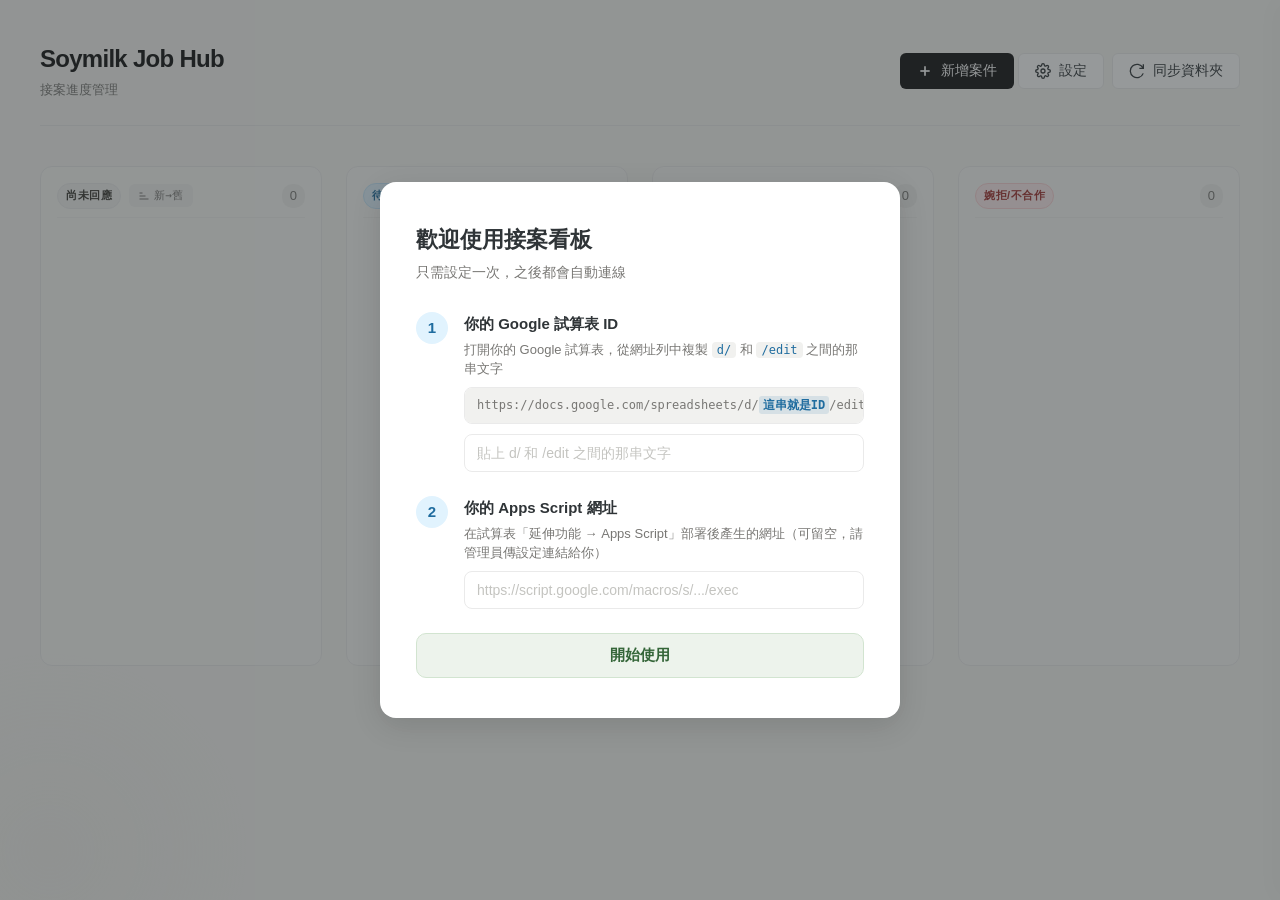
<file: index.html>
<!DOCTYPE html>
<html lang="zh-TW">
<head>
    <meta charset="UTF-8">
    <meta name="viewport" content="width=device-width, initial-scale=1.0">
    <title>Soymilk Job Hub — 豆漿接案安排</title>
    <link rel="stylesheet" href="style.css?v=1.1.0">
</head>
<body>
    <div class="app-container">
        <!-- 頂部導航欄 -->
        <header class="app-header">
            <div class="logo-area">
                <span class="logo-title">Soymilk Job Hub</span>
                <span class="logo-subtitle">接案進度管理</span>
            </div>
            <div class="action-area">
                <button id="add-job-btn" class="btn btn-primary">
                    <svg class="icon" viewBox="0 0 24 24" fill="none" stroke="currentColor" stroke-width="2.5">
                        <line x1="12" y1="5" x2="12" y2="19"></line>
                        <line x1="5" y1="12" x2="19" y2="12"></line>
                    </svg>
                    <span>新增案件</span>
                </button>
                <button id="sync-btn" class="btn btn-secondary">
                    <svg class="icon" viewBox="0 0 24 24" fill="none" stroke="currentColor" stroke-width="2">
                        <path d="M21.5 2v6h-6M21.34 15.57a10 10 0 1 1-.57-8.38l.73-.73"/>
                    </svg>
                    <span>同步資料夾</span>
                </button>
            </div>
        </header>

        <!-- 看板區塊 -->
        <main class="board-layout">
            <!-- 尚未回應 Column -->
            <div class="board-column" data-status="pending">
                <div class="column-header">
                    <div class="column-header-left">
                        <span class="status-badge badge-pending">尚未回應</span>
                        <button id="sort-toggle-pending" class="btn-sort" title="切換排序：新→舊 / 舊→新">
                            <svg class="icon" viewBox="0 0 24 24" fill="none" stroke="currentColor" stroke-width="2">
                                <polyline points="3 6 9 6"></polyline>
                                <polyline points="3 12 15 12"></polyline>
                                <polyline points="3 18 21 18"></polyline>
                            </svg>
                            <span class="sort-label">新→舊</span>
                        </button>
                    </div>
                    <span class="column-count" id="count-pending">0</span>
                </div>
                <div class="column-cards" id="cards-pending"></div>
            </div>

            <!-- 待執行 Column -->
            <div class="board-column" data-status="in_progress">
                <div class="column-header">
                    <div class="column-header-left">
                        <span class="status-badge badge-progress">待執行</span>
                        <button id="sort-toggle-btn" class="btn-sort" title="切換排序：舊→新 / 新→舊">
                            <svg class="icon" viewBox="0 0 24 24" fill="none" stroke="currentColor" stroke-width="2">
                                <polyline points="3 6 9 6"></polyline>
                                <polyline points="3 12 15 12"></polyline>
                                <polyline points="3 18 21 18"></polyline>
                            </svg>
                            <span class="sort-label">舊→新</span>
                        </button>
                    </div>
                    <span class="column-count" id="count-in_progress">0</span>
                </div>
                <div class="column-cards" id="cards-in_progress"></div>
            </div>

            <!-- 合作成功 Column -->
            <div class="board-column" data-status="confirmed">
                <div class="column-header">
                    <span class="status-badge badge-confirmed">合作成功</span>
                    <span class="column-count" id="count-confirmed">0</span>
                </div>
                <div class="column-cards" id="cards-confirmed"></div>
            </div>

            <!-- 婉拒/不合作 Column -->
            <div class="board-column" data-status="closed">
                <div class="column-header">
                    <span class="status-badge badge-closed">婉拒/不合作</span>
                    <span class="column-count" id="count-closed">0</span>
                </div>
                <div class="column-cards" id="cards-closed"></div>
            </div>
        </main>

        <!-- 側邊編輯欄 (Detail Sidebar) -->
        <div id="detail-sidebar" class="sidebar">
            <div class="sidebar-header">
                <h3>編輯案子細節</h3>
                <button id="close-sidebar-btn" class="btn-close">
                    <svg class="icon" viewBox="0 0 24 24" fill="none" stroke="currentColor" stroke-width="2">
                        <line x1="18" y1="6" x2="6" y2="18"></line>
                        <line x1="6" y1="6" x2="18" y2="18"></line>
                    </svg>
                </button>
            </div>
            
            <form id="edit-form" class="sidebar-form">
                <input type="hidden" id="edit-filename">
                
                <div class="form-group">
                    <label>案子名稱</label>
                    <div id="edit-title" class="static-value font-serif"></div>
                </div>

                <div class="form-group">
                    <label>應徵檔案</label>
                    <div class="pdf-link-container">
                        <a id="edit-pdf-link" href="#" target="_blank" class="pdf-link">
                            <svg class="icon text-red" viewBox="0 0 24 24" fill="none" stroke="currentColor" stroke-width="2">
                                <path d="M14 2H6a2 2 0 0 0-2 2v16a2 2 0 0 0 2 2h12a2 2 0 0 0 2-2V8z"></path>
                                <polyline points="14 2 14 8 20 8"></polyline>
                                <line x1="16" y1="13" x2="8" y2="13"></line>
                                <line x1="16" y1="17" x2="8" y2="17"></line>
                                <polyline points="10 9 9 9 8 9"></polyline>
                            </svg>
                            <span id="edit-pdf-name" class="font-mono"></span>
                        </a>
                    </div>
                </div>

                <div class="form-group">
                    <label for="form-status">處理狀態</label>
                    <select id="form-status" class="form-control">
                        <option value="pending">尚未回應 (Pending)</option>
                        <option value="in_progress">待執行 (In Progress)</option>
                        <option value="confirmed">合作成功 (Confirmed)</option>
                        <option value="closed">婉拒/不合作 (Closed)</option>
                    </select>
                </div>

                <div class="form-group">
                    <label for="form-tag">類型標籤</label>
                    <input type="text" id="form-tag" class="form-control" placeholder="例如：KOC、探店、展覽">
                </div>

                <div class="form-group">
                    <label for="form-compensation">稿酬 / 合作條件</label>
                    <input type="text" id="form-compensation" class="form-control font-mono" placeholder="例如：$5,000 + 互惠商品">
                </div>

                <div class="form-group">
                    <label for="form-contact">聯絡窗口</label>
                    <input type="text" id="form-contact" class="form-control" placeholder="例如：張小姐 / LINE: @koc123">
                </div>

                <div class="form-row-3">
                    <div class="form-group font-mono">
                        <label for="form-shoot-date-day">拍攝日期</label>
                        <input type="date" id="form-shoot-date-day" class="form-control">
                    </div>
                    <div class="form-group">
                        <label for="form-shoot-date-type">時間類型</label>
                        <select id="form-shoot-date-type" class="form-control">
                            <option value="all_day">全天</option>
                            <option value="half_day">半天</option>
                            <option value="specific_time">特定時間</option>
                        </select>
                    </div>
                    <div class="form-group font-mono" id="form-shoot-time-group" style="display:none;">
                        <label for="form-shoot-date-time">拍攝時間</label>
                        <input type="time" id="form-shoot-date-time" class="form-control">
                    </div>
                </div>

                <div class="form-group font-mono">
                    <label for="form-created-at">新增日期</label>
                    <input type="datetime-local" id="form-created-at" class="form-control">
                </div>

                <div class="form-group">
                    <label for="form-note">備忘錄 / 備註</label>
                    <textarea id="form-note" class="form-control" rows="5" placeholder="輸入其他詳細對接內容..."></textarea>
                </div>

                <div class="sidebar-actions">
                    <button type="button" id="cancel-btn" class="btn btn-secondary">取消</button>
                    <button type="submit" class="btn btn-primary">儲存變更</button>
                </div>
            </form>
        </div>
        
        <!-- 背景毛玻璃裝飾 (對應 taste-skill 背景深度) -->
        <div class="ambient-glow"></div>
    </div>
    
    <script src="app.js?v=1.1.0"></script>
</body>
</html>
</file>
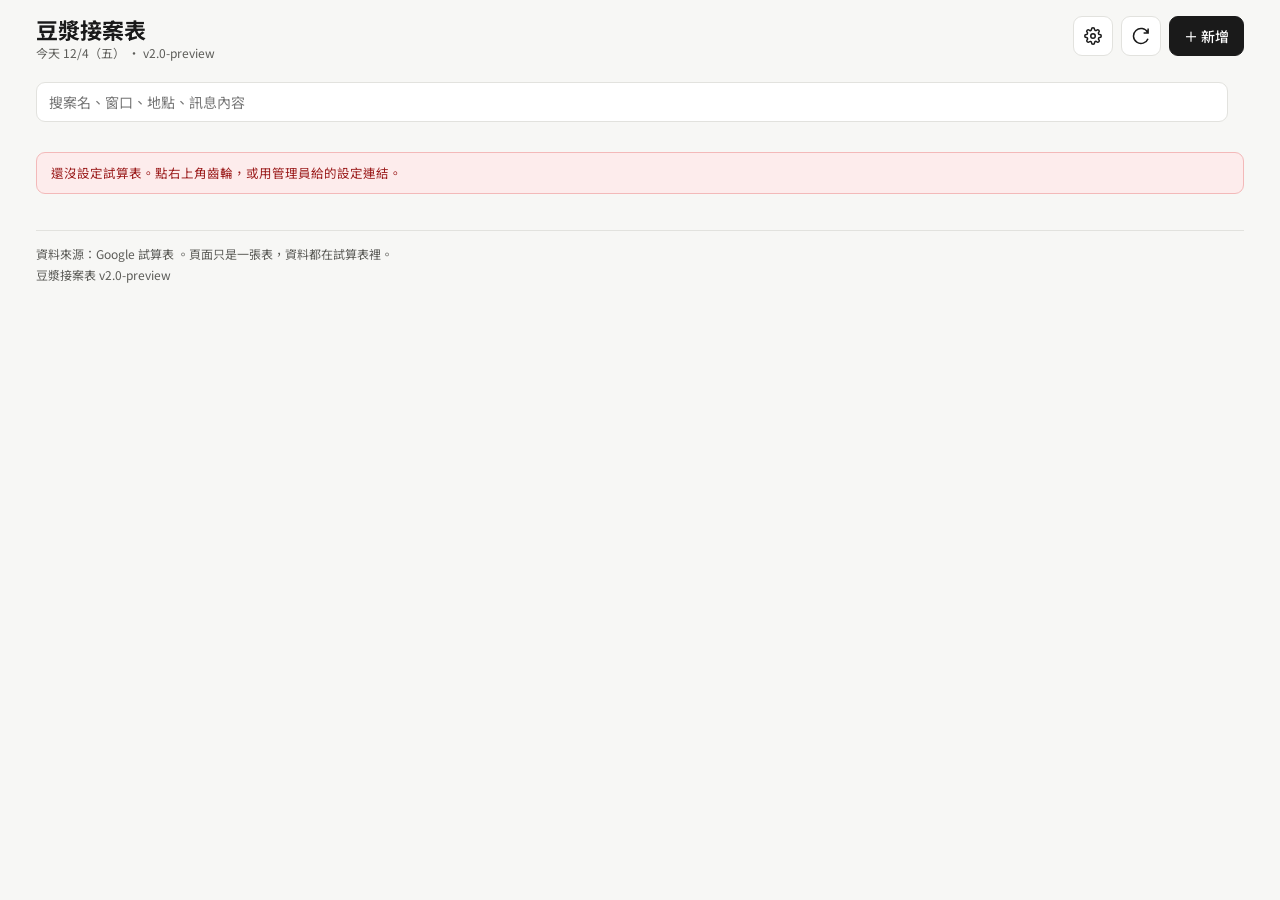
<file: v2/index.html>
<!DOCTYPE html>
<html lang="zh-Hant-TW">
<head>
<meta charset="UTF-8">
<meta name="viewport" content="width=device-width, initial-scale=1.0, viewport-fit=cover">
<meta name="robots" content="noindex">
<title>豆漿接案表</title>
<link rel="preconnect" href="https://fonts.googleapis.com">
<link rel="stylesheet" href="https://fonts.googleapis.com/css2?family=Noto+Sans+TC:wght@400;500;700&display=swap">
<style>
:root{
  --bg:#f7f7f5;--card:#fff;--ink:#1a1a1a;--muted:#5c5c58;--faint:#a3a39c;--line:#e2e2de;--soft:#f0f0ed;--chip:#ebebe7;--hover:#f4f4f1;
  --warn-bg:#fff4e5;--warn-ink:#8a4b00;--warn-line:#f0c893;
  --stop-bg:#fdecec;--stop-ink:#9b1c1c;--stop-line:#f3b9b9;
  --ok-bg:#eaf5ec;--ok-ink:#1c5e2e;--ok-line:#b8dcc2;
  --btn:#1a1a1a;--btn-ink:#fff;--focus:#8a4b00;
}
@media (prefers-color-scheme: dark){
  :root:not([data-theme="light"]){
    --bg:#1b1b19;--card:#242422;--ink:#f2f2ee;--muted:#b3b3ac;--faint:#6f6f68;--line:#3a3a36;--soft:#2c2c29;--chip:#33332f;--hover:#2a2a27;
    --warn-bg:#3a2a12;--warn-ink:#f2c27a;--warn-line:#6a4a1a;
    --stop-bg:#3d1c1c;--stop-ink:#f3a6a6;--stop-line:#6a2a2a;
    --ok-bg:#1c3324;--ok-ink:#9ad4ac;--ok-line:#2e5a3c;
    --btn:#f2f2ee;--btn-ink:#1a1a1a;--focus:#f2c27a;
  }
}
*{box-sizing:border-box}
[hidden]{display:none!important}
html,body{margin:0}
body{background:var(--bg);color:var(--ink);font-family:"Noto Sans TC","Microsoft JhengHei",system-ui,sans-serif;font-size:14px;line-height:1.5;
     padding-top:env(safe-area-inset-top,0px);padding-bottom:env(safe-area-inset-bottom,0px)}
a{color:inherit}
button,input,select,textarea{font-family:inherit;font-size:14px;color:var(--ink)}
button{cursor:pointer}
:focus-visible{outline:2px solid var(--focus);outline-offset:2px}
.sr{position:absolute;left:-9999px}

/* ── 版面 ── */
.app{display:grid;grid-template-columns:minmax(0,1fr);min-height:100vh}
.main{min-width:0;padding-block:16px 60px;padding-inline:16px;max-width:1240px;width:100%;margin:0 auto}
@media (min-width:960px){
  body.panel-open .app{grid-template-columns:minmax(0,1fr) 400px}
}

/* ── 標頭 ── */
.hd{display:flex;flex-direction:column;gap:10px;margin-bottom:8px}
.hd-top{display:flex;align-items:flex-start;justify-content:space-between;gap:12px}
.hd h1{font-size:22px;margin:0;line-height:1.25}
.hd .ver{font-size:12px;color:var(--muted)}
.hd-actions{display:flex;gap:8px;align-items:center;flex-shrink:0}
.btn{display:inline-flex;align-items:center;justify-content:center;gap:6px;min-height:40px;padding:0 14px;border-radius:9px;border:1px solid var(--line);background:var(--card);color:var(--ink);font-weight:500;text-decoration:none;white-space:nowrap}
.btn:hover{background:var(--hover)}
.btn.primary{background:var(--btn);color:var(--btn-ink);border-color:var(--btn)}
.btn.primary:hover{opacity:.9}
.btn.danger{color:var(--stop-ink);border-color:var(--stop-line)}
.btn[disabled]{opacity:.5;cursor:not-allowed}
.btn.icon{width:40px;padding:0}
.counts{display:flex;gap:8px;flex-wrap:wrap;font-size:12px}
.counts span{padding:4px 10px;border-radius:999px;background:var(--chip);color:var(--ink);font-weight:600}
.counts .c-stop{background:var(--stop-bg);color:var(--stop-ink)}
.counts .c-ok{background:var(--ok-bg);color:var(--ok-ink)}
.tools{display:flex;gap:8px;flex-wrap:wrap;align-items:center}
.tools input[type=search]{flex:1 1 200px;min-height:40px;border:1px solid var(--line);border-radius:9px;padding:0 12px;background:var(--card)}
.chips{display:flex;gap:6px;flex-wrap:wrap}
@media (max-width:959px){
  .chips{flex-wrap:nowrap;overflow-x:auto;scrollbar-width:none;-webkit-overflow-scrolling:touch;max-width:100%}
  .chips::-webkit-scrollbar{display:none}
  .chip{flex:0 0 auto}
}
.chip{min-height:32px;padding:0 12px;border-radius:999px;border:1px solid var(--line);background:var(--card);font-size:12px;color:var(--muted)}
.chip[aria-pressed="true"]{background:var(--btn);color:var(--btn-ink);border-color:var(--btn)}
.banner{margin:10px 0 0;padding:10px 14px;border-radius:9px;font-size:12.5px;line-height:1.6;border:1px solid var(--warn-line);background:var(--warn-bg);color:var(--warn-ink)}
.banner.stop{border-color:var(--stop-line);background:var(--stop-bg);color:var(--stop-ink)}
.banner b{font-weight:700}

/* ── 區段 ── */
.sec{margin-top:22px}
.sec-h{display:flex;align-items:baseline;justify-content:space-between;padding:0 4px 6px}
.sec-h h2{font-size:15px;margin:0;font-weight:700}
.sec-h h2 small{font-weight:400;color:var(--muted);margin-left:6px}
.sec-h .hint{font-size:11.5px;color:var(--muted)}
.list{background:var(--card);border:1px solid var(--line);border-radius:10px;overflow:hidden}
.empty{padding:14px 12px;color:var(--muted);font-size:13px}
details.fold{margin-top:14px}
details.fold summary{cursor:pointer;list-style:none;display:flex;align-items:center;justify-content:space-between;min-height:44px;padding:0 12px;background:var(--card);border:1px solid var(--line);border-radius:10px;font-size:13.5px}
details.fold summary::-webkit-details-marker{display:none}
details.fold summary::after{content:"▸";color:var(--faint)}
details.fold[open] summary::after{content:"▾"}
details.fold[open] summary{border-radius:10px 10px 0 0}
details.fold .list{border-top:none;border-radius:0 0 10px 10px}

/* ── 列（手機） ── */
.row{display:flex;gap:12px;padding:11px 12px;border-bottom:1px solid var(--soft);width:100%;text-align:left;background:none;border-left:0;border-right:0;border-top:0;align-items:flex-start}
.row:last-child{border-bottom:none}
.row:hover{background:var(--hover)}
.row.dim{opacity:.55}
.k{flex:0 0 64px;display:flex;align-items:center;justify-content:center;text-align:center;border-radius:8px;padding:6px 4px;font-size:11px;font-weight:700;line-height:1.25;min-height:36px;background:var(--chip);color:var(--ink)}
.k.stop{background:var(--stop-bg);color:var(--stop-ink)}
.k.warn{background:var(--warn-bg);color:var(--warn-ink)}
.k.ok{background:var(--ok-bg);color:var(--ok-ink)}
.k.none{background:var(--soft);color:var(--muted);border:1px dashed var(--line);font-weight:600}
.k.date{font-size:12px;font-weight:600}
.t{flex:1 1 auto;min-width:0;display:flex;flex-direction:column;gap:2px}
.t .title{font-size:14.5px;font-weight:600;line-height:1.35}
.t .sub{font-size:12px;color:var(--muted);line-height:1.45}
.arrow{align-self:center;color:var(--faint);flex:0 0 auto}
.tag{display:inline-block;padding:1px 7px;border-radius:999px;background:var(--chip);font-size:11px;font-weight:500;color:var(--muted);margin-left:6px;vertical-align:1px}
.st{display:inline-block;padding:2px 8px;border-radius:6px;font-size:11.5px;white-space:nowrap}
.st-inquiry{background:var(--chip);color:var(--ink)} .st-scheduled{background:var(--ok-bg);color:var(--ok-ink)}
.st-to_deliver,.st-to_publish{background:var(--warn-bg);color:var(--warn-ink)}
.st-done{background:var(--btn);color:var(--btn-ink)} .st-declined{background:var(--stop-bg);color:var(--stop-ink)}
.cell{display:none}

/* ── 列（桌機） ── */
@media (min-width:960px){
  .thead{display:grid;grid-template-columns:96px minmax(0,1.6fr) 120px minmax(0,1.1fr) minmax(0,.9fr) 64px 76px;gap:10px;padding:7px 12px;background:var(--soft);font-size:11.5px;font-weight:600;color:var(--muted);border-bottom:1px solid var(--line)}
  .row{display:grid;grid-template-columns:96px minmax(0,1.6fr) 120px minmax(0,1.1fr) minmax(0,.9fr) 64px 76px;gap:10px;align-items:center;padding:8px 12px}
  .k{flex:none;min-height:30px;padding:3px 6px}
  .t .sub{display:none}
  .arrow{display:none}
  .cell{display:block;font-size:12.5px;color:var(--ink);min-width:0;overflow:hidden;text-overflow:ellipsis;white-space:nowrap}
  .cell.m{color:var(--muted)}
}
.thead{display:none}
@media (min-width:960px){.thead{display:grid}}

/* ── 側欄／表單 ── */
.panel{display:none;background:var(--card);border-left:1px solid var(--line)}
body.panel-open .panel{display:flex;flex-direction:column}
@media (max-width:959px){
  body.panel-open .panel{position:fixed;inset:0;z-index:20;border-left:none;overflow:auto;padding-top:env(safe-area-inset-top,0px)}
  body.panel-open{overflow:hidden}
}
@media (min-width:960px){
  .panel{position:sticky;top:0;height:100vh;overflow:auto}
}
.p-hd{display:flex;align-items:center;justify-content:space-between;padding:12px 12px 4px}
.p-hd .btn{min-height:40px}
.p-body{padding:4px 16px 24px;display:flex;flex-direction:column;gap:12px}
.p-title{font-size:19px;font-weight:700;line-height:1.3;margin:0}
.p-meta{font-size:11.5px;color:var(--muted)}
.steps{display:flex;gap:4px}
.steps button{flex:1 1 0;min-height:40px;border:1px solid var(--line);border-radius:8px;background:var(--soft);color:var(--faint);font-size:12px;padding:0 2px}
.steps button.cur{background:var(--btn);color:var(--btn-ink);border-color:var(--btn);font-weight:700}
.steps button.next{background:var(--card);color:var(--ink);border-color:var(--ink)}
.steps button.done-past{color:var(--muted)}
.fs{display:flex;flex-direction:column;gap:10px;padding:12px;border:1px solid var(--line);border-radius:10px}
.fs.hi{border-color:var(--warn-line);background:var(--warn-bg)}
.f{display:flex;flex-direction:column;gap:5px;min-width:0}
.f label{font-size:12px;color:var(--muted)}
.f input,.f select,.f textarea{min-height:42px;border:1px solid var(--line);border-radius:8px;padding:0 10px;background:var(--card);width:100%;min-width:0}
.f textarea{padding:8px 10px;min-height:70px;resize:vertical;line-height:1.5}
.f input.dashed,.f textarea.dashed{border-style:dashed}
.f .help{font-size:11.5px;color:var(--muted)}
.f2{display:grid;grid-template-columns:repeat(2,minmax(0,1fr));gap:10px}
.f3{display:grid;grid-template-columns:3fr 2fr;gap:10px}
.seg{display:flex;gap:4px}
.seg button{flex:1 1 0;min-height:40px;border:1px solid var(--line);border-radius:8px;background:var(--card);color:var(--ink);font-size:13px}
.seg button[aria-pressed="true"]{background:var(--btn);color:var(--btn-ink);border-color:var(--btn);font-weight:600}
.p-actions{display:flex;gap:8px;margin-top:4px}
.p-actions .btn{min-height:46px;flex:1 1 0}
.p-actions .btn.danger{flex:0 0 auto}
.link-row{display:flex;gap:8px;align-items:center;flex-wrap:wrap;font-size:12.5px}
.link-row a{color:var(--warn-ink)}
#f-raw{min-height:110px}
.panel.new #fs-raw{order:-1}
details.rawfold summary{cursor:pointer;font-size:12.5px;color:var(--muted);list-style:none}
details.rawfold summary::-webkit-details-marker{display:none}
details.rawfold summary::after{content:" ▸"} details.rawfold[open] summary::after{content:" ▾"}

/* ── 對話框 ── */
.overlay{position:fixed;inset:0;background:rgba(0,0,0,.45);display:none;align-items:center;justify-content:center;z-index:30;padding:16px}
.overlay.show{display:flex}
.modal{background:var(--card);border-radius:12px;max-width:520px;width:100%;max-height:90vh;overflow:auto;padding:20px;display:flex;flex-direction:column;gap:12px}
.modal h2{margin:0;font-size:17px}
.modal .help{font-size:12.5px;color:var(--muted);line-height:1.6}
.modal code{font-size:12px;background:var(--soft);padding:1px 5px;border-radius:4px}

/* ── toast ── */
.toast{position:fixed;left:50%;bottom:calc(24px + env(safe-area-inset-bottom,0px));transform:translateX(-50%) translateY(20px);background:var(--btn);color:var(--btn-ink);padding:10px 16px;border-radius:9px;font-size:13px;opacity:0;transition:.25s;z-index:40;max-width:calc(100% - 32px);text-align:center}
.toast.show{opacity:1;transform:translateX(-50%)}
.toast.warn{background:var(--warn-ink);color:#fff}
@media (prefers-reduced-motion:reduce){.toast{transition:none}}
footer{margin-top:36px;padding-top:12px;border-top:1px solid var(--line);color:var(--muted);font-size:12px;line-height:1.8}
.loading{padding:40px 0;text-align:center;color:var(--muted)}
</style>
</head>
<body>
<div class="app">
<main class="main">
  <header class="hd">
    <div class="hd-top">
      <div>
        <h1>豆漿接案表</h1>
        <div class="ver"><span id="today"></span> · <span id="ver"></span></div>
      </div>
      <div class="hd-actions">
        <button class="btn icon" id="btn-settings" type="button" aria-label="設定" title="設定">
          <svg width="18" height="18" viewBox="0 0 24 24" fill="none" stroke="currentColor" stroke-width="2" aria-hidden="true"><circle cx="12" cy="12" r="3"></circle><path d="M19.4 15a1.65 1.65 0 0 0 .33 1.82l.06.06a2 2 0 1 1-2.83 2.83l-.06-.06a1.65 1.65 0 0 0-1.82-.33 1.65 1.65 0 0 0-1 1.51V21a2 2 0 0 1-4 0v-.09A1.65 1.65 0 0 0 9 19.4a1.65 1.65 0 0 0-1.82.33l-.06.06a2 2 0 1 1-2.83-2.83l.06-.06a1.65 1.65 0 0 0 .33-1.82 1.65 1.65 0 0 0-1.51-1H3a2 2 0 0 1 0-4h.09A1.65 1.65 0 0 0 4.6 9a1.65 1.65 0 0 0-.33-1.82l-.06-.06a2 2 0 1 1 2.83-2.83l.06.06a1.65 1.65 0 0 0 1.82.33H9a1.65 1.65 0 0 0 1-1.51V3a2 2 0 0 1 4 0v.09a1.65 1.65 0 0 0 1 1.51 1.65 1.65 0 0 0 1.82-.33l.06-.06a2 2 0 1 1 2.83 2.83l-.06.06a1.65 1.65 0 0 0-.33 1.82V9a1.65 1.65 0 0 0 1.51 1H21a2 2 0 0 1 0 4h-.09a1.65 1.65 0 0 0-1.51 1z"></path></svg>
        </button>
        <button class="btn icon" id="btn-reload" type="button" aria-label="重新讀取" title="重新讀取">
          <svg width="18" height="18" viewBox="0 0 24 24" fill="none" stroke="currentColor" stroke-width="2" aria-hidden="true"><path d="M21.5 2v6h-6M21.34 15.57a10 10 0 1 1-.57-8.38l.73-.73"></path></svg>
        </button>
        <button class="btn primary" id="btn-add" type="button">＋ 新增</button>
      </div>
    </div>
    <div class="counts" id="counts"></div>
    <div class="tools">
      <label class="sr" for="q">搜尋</label>
      <input type="search" id="q" placeholder="搜案名、窗口、地點、訊息內容">
      <div class="chips" id="chips-source"></div>
      <div class="chips" id="chips-pay"></div>
    </div>
    <div class="chips" id="chips-tag"></div>
    <div id="banner"></div>
  </header>

  <div id="board"><div class="loading">讀取中…</div></div>

  <footer>
    <div>資料來源：Google 試算表 <span id="foot-src"></span>。頁面只是一張表，資料都在試算表裡。</div>
    <div>豆漿接案表 <span id="foot-ver"></span></div>
  </footer>
</main>

<!-- 側欄／全螢幕表單 -->
<aside class="panel" id="panel" aria-label="案件">
  <div class="p-hd">
    <button class="btn" id="p-close" type="button">‹ 回列表</button>
    <button class="btn danger" id="p-decline" type="button">婉拒這案</button>
  </div>
  <form class="p-body" id="form" autocomplete="off">
    <input type="hidden" id="f-id">
    <div class="f">
      <label for="f-title">案件名稱 <span style="color:var(--stop-ink)">*</span></label>
      <input id="f-title" type="text" placeholder="品牌或店名就好" required>
    </div>
    <div class="p-meta" id="p-meta"></div>

    <div class="fs">
      <div class="f"><label>狀態 · 點下一格就往前走</label>
        <div class="steps" id="steps"></div>
        <input type="hidden" id="f-status" value="inquiry">
      </div>
    </div>

    <div class="fs" id="fs-raw">
      <div class="f">
        <label for="f-raw" id="f-raw-label">原始訊息（廠商貼來的整段）</label>
        <textarea id="f-raw" placeholder="LINE 或 IG 私訊，整段貼就好。地址、時間、條件之後再拆。"></textarea>
        <div class="help" id="f-raw-help"></div>
      </div>
    </div>

    <div class="fs">
      <div class="f2">
        <div class="f"><label>來源</label>
          <div class="seg" data-seg="f-source">
            <button type="button" data-v="邀約">邀約</button>
            <button type="button" data-v="報名">報名</button>
          </div>
          <input type="hidden" id="f-source" value="邀約">
        </div>
        <div class="f"><label for="f-tag">類型</label>
          <input id="f-tag" type="text" list="tag-list" placeholder="KOC、探店、拍攝…">
          <datalist id="tag-list"></datalist>
        </div>
      </div>
      <div class="f3">
        <div class="f"><label for="f-day">拍攝日期</label><input id="f-day" type="date"></div>
        <div class="f"><label for="f-ttype">時段</label>
          <select id="f-ttype"><option value="all">全天</option><option value="half">半天</option><option value="time">幾點</option></select>
        </div>
      </div>
      <div class="f" id="f-time-wrap" hidden><label for="f-time">幾點</label><input id="f-time" type="time"></div>
      <div class="f"><label for="f-location" id="f-location-label">地點</label><input id="f-location" type="text" placeholder="地址或店名"><div class="link-row" id="f-location-links"></div></div>
      <div class="f"><label for="f-contact">窗口</label><input id="f-contact" type="text" placeholder="IG @帳號、LINE ID 或名字"><div class="link-row" id="f-contact-links"></div></div>
    </div>

    <div class="fs">
      <div class="f"><label>報酬</label>
        <div class="seg" data-seg="f-pay-type">
          <button type="button" data-v="有酬">有酬</button>
          <button type="button" data-v="互惠">互惠</button>
          <button type="button" data-v="兩者">兩者</button>
          <button type="button" data-v="未定">未定</button>
        </div>
        <input type="hidden" id="f-pay-type" value="未定">
      </div>
      <div class="f2">
        <div class="f"><label for="f-pay-amount">金額</label><input id="f-pay-amount" type="number" inputmode="numeric" placeholder="2000"></div>
        <div class="f"><label for="f-deliverable">要交什麼</label><input id="f-deliverable" type="text" placeholder="Reels 1 支＋限動 1 則"></div>
      </div>
    </div>

    <div class="fs hi">
      <div class="f2">
        <div class="f"><label for="f-due-deliver">交件期限</label><input id="f-due-deliver" type="date" class="dashed"></div>
        <div class="f"><label for="f-due-publish">發文期限</label><input id="f-due-publish" type="date" class="dashed"></div>
      </div>
      <div class="f"><label for="f-post-url">發文連結</label><input id="f-post-url" type="url" class="dashed" placeholder="貼上連結就自動結案"><div class="link-row" id="f-post-links"></div></div>
    </div>

    <div class="fs">
      <div class="f"><label for="f-note">備註（自己的話）</label><textarea id="f-note" placeholder="例如：要帶素顏、停車在對面"></textarea></div>
      <div class="link-row" id="f-pdf"></div>
    </div>

    <div class="p-actions">
      <button class="btn primary" id="p-save" type="submit">儲存</button>
    </div>
    <div class="help" id="p-save-help" style="font-size:11.5px;color:var(--muted)"></div>
  </form>
</aside>
</div>

<!-- 設定 -->
<div class="overlay" id="settings">
  <div class="modal" role="dialog" aria-labelledby="settings-title">
    <h2 id="settings-title">設定</h2>
    <div class="f"><label for="s-me">我是誰（寫進「誰改的」欄）</label>
      <select id="s-me"><option value="豆漿">豆漿</option><option value="簡">簡</option></select>
    </div>
    <div class="f"><label for="s-sheet">Google 試算表 ID</label>
      <input id="s-sheet" type="text" placeholder="網址裡 d/ 和 /edit 中間那串">
      <div class="help">跟舊版共用同一個，設過就會自動帶入。</div>
    </div>
    <div class="f"><label for="s-gas">Apps Script v2 網址</label>
      <input id="s-gas" type="text" placeholder="https://script.google.com/macros/s/…/exec">
      <div class="help">留空就是唯讀。管理員會給你一條設定連結，點了自動填好。</div>
    </div>
    <div class="f"><label for="s-key">通行碼</label>
      <input id="s-key" type="password" placeholder="管理員給的那串" autocomplete="off">
      <div class="help">跟 Apps Script 裡設的同一串。沒對上就存不進去。</div>
    </div>
    <div class="p-actions">
      <button class="btn" id="s-cancel" type="button">取消</button>
      <button class="btn primary" id="s-save" type="button">儲存</button>
    </div>
  </div>
</div>

<div class="toast" id="toast" role="status" aria-live="polite"></div>

<script>
/* ============================================================
   豆漿接案表 v2 — 單檔前台
   資料：Google 試算表（讀：gviz；寫：Apps Script v2）
   ============================================================ */
const VERSION = 'v2.0-preview';
const TAB = 'v2';
const HEADERS = ['id','title','status','source','tag','shoot_date','location','contact','pay_type','pay_amount','deliverable','due_deliver','due_publish','post_url','raw_message','note','pdf_url','created_at','updated_at','updated_by'];
const STATUS = [
  {k:'inquiry',    label:'邀約中'},
  {k:'scheduled',  label:'待拍'},
  {k:'to_deliver', label:'待交'},
  {k:'to_publish', label:'待發'},
  {k:'done',       label:'結案'},
  {k:'declined',   label:'婉拒'},
];
const SLABEL = Object.fromEntries(STATUS.map(s=>[s.k,s.label]));
const SKEY = Object.fromEntries(STATUS.map(s=>[s.label,s.k]));
const WD = ['日','一','二','三','四','五','六'];

const ls = {
  get(k){ try{ return localStorage.getItem(k) || ''; }catch(e){ return ''; } },
  set(k,v){ try{ localStorage.setItem(k,v); }catch(e){} }
};
const S = {
  sheetId: ls.get('sheet_id'),
  gasUrl: ls.get('gas_v2_url'),
  key: ls.get('sjh_key'),
  me: ls.get('sjh_me') || '豆漿',
  mode: 'v2',           // 'v2' | 'v1'（唯讀預覽）
  jobs: [],
  q: '',
  fSource: ls.get('sjh_f_source') || '全部',
  fPay: ls.get('sjh_f_pay') || '全部',
  fTag: ls.get('sjh_f_tag') || '全部',
  openId: null,
  isNew: false,
  authBad: false,         // 通行碼對不上
  statusTouched: false,   // 這次編輯有沒有自己點過狀態
  origShoot: '',          // 開啟時的拍攝日期／發文連結，用來判斷是不是「這次才填的」
  origPostUrl: '',
};

/* ---------- 一鍵設定連結 #s=&g=&me= ---------- */
(function applySetupLink(){
  const h = location.hash;
  if(!h || !/(^#|&)(s|g|k|me)=/.test(h)) return;
  try{
    const p = new URLSearchParams(h.slice(1));
    if(p.get('s')){ S.sheetId = p.get('s'); ls.set('sheet_id', S.sheetId); }
    if(p.get('g')){ const g = p.get('g'); S.gasUrl = g.startsWith('https://') ? g : `https://script.google.com/macros/s/${g}/exec`; ls.set('gas_v2_url', S.gasUrl); }
    if(p.get('k')){ S.key = p.get('k'); ls.set('sjh_key', S.key); }
    if(p.get('me')){ S.me = p.get('me'); ls.set('sjh_me', S.me); }
    history.replaceState(null,'',location.pathname+location.search);
    setTimeout(()=>toast('設定完成'),300);
  }catch(e){}
})();

/* ---------- 工具 ---------- */
const $ = (s,el=document)=>el.querySelector(s);
const $$ = (s,el=document)=>[...el.querySelectorAll(s)];
const esc = s => String(s==null?'':s).replace(/&/g,'&amp;').replace(/</g,'&lt;').replace(/>/g,'&gt;').replace(/"/g,'&quot;').replace(/'/g,'&#39;');
const pad = n => String(n).padStart(2,'0');
function todayStr(){ const d=new Date(); return `${d.getFullYear()}/${pad(d.getMonth()+1)}/${pad(d.getDate())}`; }
function nowStr(){ const d=new Date(); return `${todayStr()} ${pad(d.getHours())}:${pad(d.getMinutes())}`; }

/* 日期字串 → 結構。接受 YYYY/MM/DD [HH:mm|全天|半天]、YYYY-MM-DD…、gviz Date(...) 、ISO */
function parseDate(v){
  if(!v) return null;
  let s = String(v).trim();
  let m = s.match(/^Date\((\d+),(\d+),(\d+)(?:,(\d+),(\d+))?/);
  if(m) return {y:+m[1], mo:+m[2]+1, d:+m[3], hh:m[4]!=null?+m[4]:null, mm:m[5]!=null?+m[5]:null, kind:m[4]!=null?'time':'none'};
  m = s.match(/^(\d{4})[\/-](\d{1,2})[\/-](\d{1,2})(?:[T\s]+(.*))?$/);
  if(!m) return null;
  const r = {y:+m[1], mo:+m[2], d:+m[3], hh:null, mm:null, kind:'none'};
  const rest = (m[4]||'').trim();
  if(rest==='全天') r.kind='all';
  else if(rest==='半天') r.kind='half';
  else { const t = rest.match(/^(\d{1,2}):(\d{2})/); if(t){ r.hh=+t[1]; r.mm=+t[2]; r.kind='time'; } }
  return r;
}
function fmtDate(v, opt={}){ // 顯示用：M/D（週）HH:mm
  const p = parseDate(v); if(!p) return '';
  const wd = new Date(p.y,p.mo-1,p.d).getDay();
  let s = `${p.mo}/${p.d}`;
  if(opt.wd!==false) s += `（${WD[wd]}）`;
  if(p.kind==='time') s += ` ${pad(p.hh)}:${pad(p.mm)}`;
  else if(p.kind==='all') s += ' 全天';
  else if(p.kind==='half') s += ' 半天';
  return s;
}
function fmtDateTime(v){ const p=parseDate(v); if(!p) return ''; return `${p.mo}/${p.d}` + (p.kind==='time'?` ${pad(p.hh)}:${pad(p.mm)}`:''); }
function normDate(v){ // 存回試算表用：YYYY/MM/DD [HH:mm|全天|半天]
  const p = parseDate(v); if(!p) return '';
  let s = `${p.y}/${pad(p.mo)}/${pad(p.d)}`;
  if(p.kind==='time') s += ` ${pad(p.hh)}:${pad(p.mm)}`;
  else if(p.kind==='all') s += ' 全天';
  else if(p.kind==='half') s += ' 半天';
  return s;
}
function sortKey(v){ const p=parseDate(v); if(!p) return ''; const t = p.kind==='time'?`${pad(p.hh)}:${pad(p.mm)}`:(p.kind==='half'?'12:00':'00:00'); return `${p.y}-${pad(p.mo)}-${pad(p.d)} ${t}`; }
function daysUntil(v){ const p=parseDate(v); if(!p) return null; const a=new Date(); a.setHours(0,0,0,0); const b=new Date(p.y,p.mo-1,p.d); return Math.round((b-a)/86400000); }
function toInputDate(v){ const p=parseDate(v); if(!p) return ''; return `${p.y}-${pad(p.mo)}-${pad(p.d)}`; }

function toast(msg, warn){ const t=$('#toast'); t.textContent=msg; t.className='toast show'+(warn?' warn':''); clearTimeout(t._h); t._h=setTimeout(()=>t.classList.remove('show'),2800); }

/* ---------- 讀取試算表 ---------- */
async function gviz(tab){
  if(!S.sheetId) throw new Error('no-sheet');
  let url = `https://docs.google.com/spreadsheets/d/${encodeURIComponent(S.sheetId)}/gviz/tq?tqx=out:json&headers=1&_=${Date.now()}`;
  if(tab) url += `&sheet=${encodeURIComponent(tab)}`;
  const r = await fetch(url);
  if(!r.ok) throw new Error('http '+r.status);
  const text = await r.text();
  const m = text.match(/setResponse\(([\s\S]*?)\);?\s*$/);
  if(!m) throw new Error('parse');
  const j = JSON.parse(m[1]);
  if(j.status!=='ok' || !j.table) throw new Error('gviz '+(j.errors&&j.errors[0]&&j.errors[0].reason||'error'));
  const cols = j.table.cols.map(c=>String(c.label||c.id||'').trim());
  const rows = j.table.rows.map(row=>{
    const o = {};
    row.c.forEach((cell,i)=>{ const h=cols[i]; if(!h) return; o[h] = (cell && cell.v!=null) ? String(cell.v) : ''; });
    return o;
  });
  return {cols, rows};
}

async function load(){
  $('#board').innerHTML = '<div class="loading">讀取中…</div>';
  if(!S.sheetId){ $('#board').innerHTML=''; setBanner('還沒設定試算表。點右上角齒輪，或用管理員給的設定連結。','stop'); return; }
  try{
    let data;
    try{ data = await gviz(TAB); if(!data.cols.includes('id')) throw new Error('not-v2'); S.mode='v2'; }
    catch(e1){
      try{ data = await gviz(''); S.mode='v1'; }
      catch(e2){
        // 試算表若設成「限制」，gviz 讀不到；改走 Apps Script（用通行碼）
        if(!S.gasUrl) throw e2;
        const rows = await gasPost({action:'get_all'});
        if(!Array.isArray(rows)) throw new Error(rows && rows.error ? rows.error : 'gas');
        data = {cols: HEADERS.slice(), rows}; S.mode='v2';
      }
    }
    S.jobs = (S.mode==='v2') ? data.rows.filter(r=>r.id).map(fromV2) : data.rows.filter(r=>r.filename||r.title).map(fromV1);
    S.jobs.forEach(j=>{ HEADERS.forEach(h=>{ if(j[h]==null) j[h]=''; }); });
    render();
    checkAuth();          // 背景確認通行碼，不要等到他打完一整筆才發現存不進去
  }catch(e){
    console.error(e);
    $('#board').innerHTML='';
    setBanner('讀不到試算表：'+esc(e.message)+'。確認試算表 ID，或試算表有沒有開「知道連結的人可檢視」。','stop');
  }
}

/* 開頁時先探一下通行碼對不對。用空的 upsert_many，不會動到任何資料。 */
async function checkAuth(){
  S.authBad = false;
  if(S.mode!=='v2' || !S.gasUrl) return;
  try{
    const res = await gasPost({action:'upsert_many', jobs:[]});
    if(res && res.ok===false && res.error==='bad key'){ S.authBad = true; render(); }
  }catch(e){ /* 網路不順就算了，存檔時還會再擋一次 */ }
}

function fromV2(r){
  const j = {...r};
  if(!SLABEL[j.status]) j.status = SKEY[j.status] || 'inquiry';
  ['shoot_date','due_deliver','due_publish','created_at','updated_at'].forEach(k=>{ if(j[k]) j[k]=normDate(j[k]); });
  return j;
}

/* v1 → v2 換算（唯讀預覽用，不會寫回去） */
function fromV1(r){
  const j = {}; HEADERS.forEach(h=>j[h]='');
  j.id = r.filename || ('v1_'+Math.random().toString(36).slice(2,8));
  j.title = r.title || r.filename || '';
  const shoot = r.shoot_date ? normDate(r.shoot_date) : '';
  const st = r.status || 'pending';
  if(st==='pending') j.status='inquiry';
  else if(st==='in_progress'){ const d = shoot?daysUntil(shoot):null; j.status = (d!=null && d<0) ? 'to_deliver' : 'scheduled'; }
  else if(st==='confirmed') j.status='done';
  else j.status='declined';
  j.source = /\.pdf$/i.test(r.filename||'') ? '報名' : '邀約';
  j.tag = (r.tag && r.tag!=='一般') ? r.tag : '';
  j.shoot_date = shoot;
  j.contact = r.contact || '';
  const comp = String(r.compensation||'').trim();
  const num = comp.replace(/,/g,'').match(/\d+(\.\d+)?/);
  const mutual = /互惠|無酬|免費/.test(comp);
  if(num && mutual) j.pay_type='兩者'; else if(num) j.pay_type='有酬'; else if(mutual) j.pay_type='互惠'; else j.pay_type='未定';
  j.pay_amount = num ? num[0] : '';
  if(comp && !num && !mutual) j.note = '報酬（原文）：'+comp;
  else if(comp && num && comp.replace(/[\d,\s$元NT.]/g,'').replace(/互惠|有酬|邀約|｜|\|/g,'')) j.note = '報酬（原文）：'+comp;
  j.deliverable = r.platform || '';
  j.raw_message = r.note || '';
  j.location = extractAddress(j.raw_message);
  j.pdf_url = r.pdf_url || '';
  j.created_at = r.created_at ? normDate(r.created_at) : '';
  j.updated_at = '';
  j.updated_by = '';
  return j;
}
function extractAddress(t){
  if(!t) return '';
  const m = String(t).match(/((?:臺|台)(?:北|中|南|東)市|(?:新北|桃園|新竹|嘉義|基隆|高雄)市|(?:新竹|苗栗|彰化|南投|雲林|嘉義|屏東|宜蘭|花蓮|臺東|台東|金門|澎湖)縣)[^\n\r,，。;；:：（）()\[\]]{2,40}?(?:號(?:之\d+)?(?:[\s,，]?\d+樓(?:之\d+)?)?|樓)/);
  return m ? m[0].trim() : '';
}

/* ---------- 篩選、分組、排序 ---------- */
function visible(){
  const q = S.q.trim().toLowerCase();
  return S.jobs.filter(j=>{
    if(S.fSource!=='全部' && j.source!==S.fSource) return false;
    if(S.fPay==='有酬' && !(j.pay_type==='有酬'||j.pay_type==='兩者')) return false;
    if(S.fPay==='互惠' && !(j.pay_type==='互惠'||j.pay_type==='兩者')) return false;
    if(S.fTag!=='全部' && j.tag!==S.fTag) return false;
    if(q){ const hay = [j.title,j.contact,j.location,j.tag,j.raw_message,j.note,j.deliverable].join(' ').toLowerCase(); if(!hay.includes(q)) return false; }
    return true;
  });
}
function dueOf(j){ return j.due_deliver || j.due_publish || ''; }
function bySortKey(get, dir=1){ return (a,b)=>{ const ka=sortKey(get(a)), kb=sortKey(get(b)); if(!ka&&!kb) return 0; if(!ka) return 1; if(!kb) return -1; return dir*ka.localeCompare(kb); }; }

/* ---------- 畫面 ---------- */
function setBanner(html, cls){ const b=$('#banner'); b.innerHTML = html ? `<div class="banner ${cls||''}">${html}</div>` : ''; }

function render(){
  const all = S.jobs;
  const vis = visible();
  const g = {to_do: [], shoot: [], inquiry: [], done: [], declined: []};
  vis.forEach(j=>{
    if(j.status==='to_deliver'||j.status==='to_publish') g.to_do.push(j);
    else if(j.status==='scheduled') g.shoot.push(j);
    else if(j.status==='inquiry') g.inquiry.push(j);
    else if(j.status==='done') g.done.push(j);
    else g.declined.push(j);
  });
  g.to_do.sort((a,b)=>{ const ka=sortKey(dueOf(a)), kb=sortKey(dueOf(b)); if(ka&&kb) return ka.localeCompare(kb); if(ka) return -1; if(kb) return 1; return bySortKey(j=>j.shoot_date,1)(a,b); });
  g.shoot.sort(bySortKey(j=>j.shoot_date,1));
  g.inquiry.sort(bySortKey(j=>j.created_at,-1));
  g.done.sort(bySortKey(j=>j.updated_at||j.shoot_date||j.created_at,-1));
  g.declined.sort(bySortKey(j=>j.updated_at||j.created_at,-1));

  const cAll = {to_do:0,shoot:0,inquiry:0};
  all.forEach(j=>{ if(j.status==='to_deliver'||j.status==='to_publish') cAll.to_do++; else if(j.status==='scheduled') cAll.shoot++; else if(j.status==='inquiry') cAll.inquiry++; });
  $('#counts').innerHTML = `<span class="c-stop">要交 ${cAll.to_do}</span><span class="c-ok">要拍 ${cAll.shoot}</span><span>邀約中 ${cAll.inquiry}</span><span style="background:transparent;color:var(--muted);font-weight:400">共 ${all.length} 案</span>`;

  if(S.authBad){
    setBanner(`<b>通行碼不對，現在存不進去。</b>資料還在，只是這台裝置存的通行碼掉了或沒設過（換瀏覽器、清過瀏覽資料都會這樣）。<br>
      點右上角齒輪，在「通行碼」欄重新輸入一次就好；或請管理員把設定連結再傳一次。`, 'stop');
  } else if(S.mode==='v1'){
    setBanner(`<b>唯讀預覽。</b>資料是從舊版試算表即時換算來的（狀態、報酬、地點都是猜的），還沒搬家，所以不能存。要能存：跑一次搬家、部署 Apps Script v2、再點設定連結。`, '');
  } else if(!S.gasUrl){
    setBanner(`<b>唯讀。</b>還沒設定 Apps Script v2 網址，點齒輪填，或用管理員給的設定連結。`, '');
  } else setBanner('');

  const thead = (c3,c4)=>`<div class="thead"><div>期限</div><div>案件</div><div>${c3}</div><div>${c4}</div><div>窗口</div><div>報酬</div><div>狀態</div></div>`;
  let h = '';
  h += section('要交的', g.to_do.length, '依期限，逾期排最上', thead('拍攝','要交什麼'), g.to_do.map(j=>row(j,'to_do')).join('') || '<div class="empty">沒有要交的。</div>');
  h += section('接下來要拍', g.shoot.length, '依拍攝日期', thead('拍攝','要交什麼'), g.shoot.map(j=>row(j,'shoot')).join('') || '<div class="empty">還沒有排定日期的拍攝。填了拍攝日期的案子會自動出現在這裡。</div>');
  h += section('邀約中', g.inquiry.length, '最新收到的在上，超過 30 天變灰', thead('收到','來源／類型'), g.inquiry.map(j=>row(j,'inquiry')).join('') || '<div class="empty">沒有。</div>');
  h += fold('結案', g.done.length, thead('拍攝','要交什麼'), g.done.map(j=>row(j,'done')).join('') || '<div class="empty">沒有。</div>');
  h += fold('婉拒／沒下文', g.declined.length, thead('拍攝','要交什麼'), g.declined.map(j=>row(j,'declined')).join('') || '<div class="empty">沒有。</div>');
  $('#board').innerHTML = h;

  renderChips();
  $('#foot-src').textContent = S.mode==='v2' ? `「${TAB}」分頁` : '舊版分頁（換算）';
}
function section(title, n, hint, thead, body){
  return `<section class="sec"><div class="sec-h"><h2>${title}<small>${n}</small></h2><span class="hint">${hint}</span></div><div class="list">${thead}${body}</div></section>`;
}
function fold(title, n, thead, body){
  return `<details class="fold"><summary><span>${title} ${n}</span></summary><div class="list">${thead}${body}</div></details>`;
}

function chipFor(j, kind){
  if(kind==='to_do'){
    const d = dueOf(j); if(!d) return `<div class="k none">期限<br>未填</div>`;
    const n = daysUntil(d);
    if(n<0) return `<div class="k stop">逾期<br>${-n} 天</div>`;
    if(n===0) return `<div class="k stop">今天<br>到期</div>`;
    if(n<=3) return `<div class="k warn">剩<br>${n} 天</div>`;
    return `<div class="k ok date">${fmtDateTime(d)}<br>前</div>`;
  }
  if(kind==='shoot'){
    if(!j.shoot_date) return `<div class="k none">日期<br>未填</div>`;
    const n = daysUntil(j.shoot_date);
    if(n<0) return `<div class="k warn">拍了嗎？</div>`;
    if(n===0) return `<div class="k stop">今天</div>`;
    const p = parseDate(j.shoot_date);
    return `<div class="k ok date">${p.mo}/${p.d}<br>週${WD[new Date(p.y,p.mo-1,p.d).getDay()]}</div>`;
  }
  const c = j.created_at ? fmtDateTime(j.created_at).split(' ')[0] : '—';
  return `<div class="k date">${esc(c)}</div>`;
}
function payText(j){ if(j.pay_type==='有酬'||j.pay_type==='兩者') return (j.pay_type==='兩者'?'互惠＋':'')+(j.pay_amount?'$'+j.pay_amount:'有酬'); if(j.pay_type==='互惠') return '互惠'; return '未定'; }
function row(j, kind){
  const dim = (kind==='inquiry' && j.created_at && daysUntil(j.created_at) < -30) ? ' dim' : '';
  let sub = '';
  if(kind==='to_do'){ const parts=[]; if(dueOf(j)) parts.push('期限 '+fmtDateTime(dueOf(j))); if(j.shoot_date) parts.push('拍 '+fmtDate(j.shoot_date)); if(j.deliverable) parts.push(j.deliverable); parts.push(payText(j)); sub = parts.join(' · '); }
  else if(kind==='shoot'){ const parts=[]; if(j.shoot_date) parts.push(fmtDate(j.shoot_date)); if(j.location) parts.push(j.location); if(j.deliverable) parts.push(j.deliverable); sub = parts.join(' · '); }
  else { const parts=[j.source||'', j.tag||'', payText(j)].filter(Boolean); if(j.contact) parts.push(j.contact); sub = parts.join(' · '); }
  const c3 = (kind==='inquiry') ? (j.created_at?fmtDateTime(j.created_at):'—') : (j.shoot_date?fmtDate(j.shoot_date):'—');
  const c4 = (kind==='inquiry') ? [j.source,j.tag].filter(Boolean).join('／') : (j.deliverable||'—');
  return `<button type="button" class="row${dim}" data-id="${esc(j.id)}">
    ${chipFor(j,kind)}
    <div class="t"><div class="title">${esc(j.title)}${j.tag&&kind!=='inquiry'?`<span class="tag">${esc(j.tag)}</span>`:''}</div><div class="sub">${esc(sub)}</div></div>
    <div class="cell${c3==='—'?' m':''}">${esc(c3)}</div>
    <div class="cell${c4==='—'?' m':''}">${esc(c4)}</div>
    <div class="cell${j.contact?'':' m'}">${esc(j.contact||'—')}</div>
    <div class="cell">${esc(payText(j))}</div>
    <div class="cell"><span class="st st-${j.status}">${SLABEL[j.status]}</span></div>
    <div class="arrow">›</div>
  </button>`;
}

function renderChips(){
  const mk = (el, opts, cur, key)=>{ el.innerHTML = opts.map(o=>`<button type="button" class="chip" data-k="${key}" data-v="${esc(o)}" aria-pressed="${o===cur}">${esc(o)}</button>`).join(''); };
  mk($('#chips-source'), ['全部','邀約','報名'], S.fSource, 'fSource');
  mk($('#chips-pay'), ['全部','有酬','互惠'], S.fPay, 'fPay');
  const tags = {}; S.jobs.forEach(j=>{ if(j.tag) tags[j.tag]=(tags[j.tag]||0)+1; });
  const top = Object.entries(tags).sort((a,b)=>b[1]-a[1]).slice(0,8).map(e=>e[0]);
  mk($('#chips-tag'), ['全部',...top], S.fTag, 'fTag');
  $('#tag-list').innerHTML = Object.keys(tags).sort().map(t=>`<option value="${esc(t)}"></option>`).join('');
}

/* ---------- 側欄 ---------- */
function openJob(id){
  const j = S.jobs.find(x=>x.id===id); if(!j) return;
  S.openId = id; S.isNew = false;
  fillForm(j);
  document.body.classList.add('panel-open'); $('#panel').classList.remove('new');
  $('#panel').scrollTop = 0; $('#f-title').focus({preventScroll:true});
}
function openNew(){
  S.openId = null; S.isNew = true;
  const j = {}; HEADERS.forEach(h=>j[h]=''); j.status='inquiry'; j.source='邀約'; j.pay_type='未定';
  fillForm(j);
  document.body.classList.add('panel-open'); $('#panel').classList.add('new');
  $('#panel').scrollTop = 0; $('#f-raw').focus({preventScroll:true});
}
function closePanel(){ document.body.classList.remove('panel-open'); S.openId=null; S.isNew=false; }

function fillForm(j){
  S.statusTouched = false;
  S.origShoot = j.shoot_date || '';
  S.origPostUrl = j.post_url || '';
  $('#f-id').value = j.id||'';
  $('#f-title').value = j.title||'';
  setStatus(j.status||'inquiry');
  setSeg('f-source', j.source||'邀約');
  $('#f-tag').value = j.tag||'';
  const p = parseDate(j.shoot_date);
  $('#f-day').value = p ? toInputDate(j.shoot_date) : '';
  $('#f-ttype').value = p ? (p.kind==='time'?'time':(p.kind==='half'?'half':'all')) : 'all';
  $('#f-time').value = (p && p.kind==='time') ? `${pad(p.hh)}:${pad(p.mm)}` : '';
  $('#f-time-wrap').hidden = $('#f-ttype').value!=='time';
  $('#f-location').value = j.location||'';
  $('#f-location-label').textContent = (S.mode==='v1' && j.location) ? '地點（從訊息裡自動抓的）' : '地點';
  $('#f-contact').value = j.contact||'';
  setSeg('f-pay-type', j.pay_type||'未定');
  $('#f-pay-amount').value = j.pay_amount||'';
  $('#f-deliverable').value = j.deliverable||'';
  $('#f-due-deliver').value = toInputDate(j.due_deliver);
  $('#f-due-publish').value = toInputDate(j.due_publish);
  $('#f-post-url').value = j.post_url||'';
  $('#f-raw').value = j.raw_message||'';
  $('#f-note').value = j.note||'';
  $('#f-raw-help').textContent = S.isNew ? '這是唯一一定要貼的。下面欄位都可以之後再補。' : '';
  // pdf_url 可能是網址（舊資料）或本機檔名（v2 匯入）
  $('#f-pdf').innerHTML = !j.pdf_url ? ''
    : (/^https?:\/\//i.test(j.pdf_url)
        ? `<a href="${esc(j.pdf_url)}" target="_blank" rel="noopener">附件 PDF ↗</a>`
        : `<span style="color:var(--muted)">報名表檔案：${esc(j.pdf_url)}.pdf（在電腦的接案資料夾裡）</span>`);
  const meta = [];
  if(j.created_at) meta.push('收到 '+j.created_at);
  if(j.updated_at) meta.push('更新 '+j.updated_at+(j.updated_by?' · '+j.updated_by:''));
  if(j.id && !S.isNew) meta.push(j.id);
  $('#p-meta').textContent = meta.join(' · ');
  $('#p-decline').hidden = S.isNew || j.status==='declined';
  updateLinks();
  const ro = !canWrite();
  $('#p-save').disabled = ro;
  $('#p-save-help').textContent = ro ? (S.mode==='v1' ? '唯讀預覽，還不能存。' : '還沒設定 Apps Script v2 網址，不能存。') : (S.isNew ? '按下去直接寫進試算表，等試算表回應才會出現在列表。' : '');
}
function canWrite(){ return S.mode==='v2' && !!S.gasUrl; }
function setSeg(id, v){ $('#'+id).value = v; $$(`[data-seg="${id}"] button`).forEach(b=>b.setAttribute('aria-pressed', String(b.dataset.v===v))); }
function setStatus(k){
  $('#f-status').value = k;
  const idx = STATUS.findIndex(s=>s.k===k);
  $('#steps').innerHTML = STATUS.slice(0,5).map((s,i)=>{
    const cls = s.k===k ? 'cur' : (i===idx+1 ? 'next' : (i<idx ? 'done-past' : ''));
    return `<button type="button" class="${cls}" data-st="${s.k}" ${s.k===k?'aria-current="step"':''}>${s.label}</button>`;
  }).join('') + (k==='declined' ? `<button type="button" class="cur" data-st="declined" aria-current="step">婉拒</button>` : '');
}
function linkify(v, kind){
  v = String(v||'').trim(); if(!v) return '';
  if(/^https?:\/\//i.test(v)) return `<a href="${esc(v)}" target="_blank" rel="noopener">開啟連結 ↗</a>`;
  if(kind==='contact'){
    const m = v.match(/@([A-Za-z0-9._]+)/);
    if(m) return `<a href="https://www.instagram.com/${esc(m[1])}/" target="_blank" rel="noopener">開 IG @${esc(m[1])} ↗</a>`;
  }
  if(kind==='location') return `<a href="https://www.google.com/maps/search/?api=1&query=${encodeURIComponent(v)}" target="_blank" rel="noopener">Google 地圖 ↗</a>`;
  return '';
}
function updateLinks(){
  $('#f-location-links').innerHTML = linkify($('#f-location').value,'location');
  $('#f-contact-links').innerHTML = linkify($('#f-contact').value,'contact');
  $('#f-post-links').innerHTML = linkify($('#f-post-url').value,'url');
}
function readForm(){
  const j = {}; HEADERS.forEach(h=>j[h]='');
  const old = S.openId ? S.jobs.find(x=>x.id===S.openId) : null;
  if(old) Object.assign(j, old);
  j.id = $('#f-id').value.trim();
  j.title = $('#f-title').value.trim();
  j.status = $('#f-status').value;
  j.source = $('#f-source').value;
  j.tag = $('#f-tag').value.trim();
  const day = $('#f-day').value, tt = $('#f-ttype').value, tm = $('#f-time').value;
  j.shoot_date = day ? (day.replace(/-/g,'/') + (tt==='time' ? ' '+(tm||'00:00') : (tt==='half'?' 半天':' 全天'))) : '';
  j.location = $('#f-location').value.trim();
  j.contact = $('#f-contact').value.trim();
  j.pay_type = $('#f-pay-type').value;
  j.pay_amount = $('#f-pay-amount').value.trim();
  j.deliverable = $('#f-deliverable').value.trim();
  j.due_deliver = $('#f-due-deliver').value.replace(/-/g,'/');
  j.due_publish = $('#f-due-publish').value.replace(/-/g,'/');
  j.post_url = $('#f-post-url').value.trim();
  j.raw_message = $('#f-raw').value;
  j.note = $('#f-note').value.trim();
  // 自動跳狀態的兩條規則。只在「你沒有自己動狀態」而且「這次剛填上那個欄位」時才生效，
  // 否則會把你手動改的蓋回去（2026/09/20 修：有拍攝日期的案子改不回邀約中）。
  const 剛填了日期 = !S.origShoot && j.shoot_date;
  const 剛貼了連結 = !S.origPostUrl && j.post_url;
  if(!S.statusTouched){
    if(剛貼了連結 && j.status!=='declined') j.status='done';
    else if(剛填了日期 && j.status==='inquiry') j.status='scheduled';
  }
  if(!j.title) j.title = (j.raw_message||'').split(/\r?\n/).map(s=>s.trim()).filter(Boolean)[0]?.slice(0,30) || '';
  return j;
}

/* ---------- 寫入（Apps Script v2） ---------- */
async function gasPost(payload){
  payload = Object.assign({key: S.key || ''}, payload);
  const r = await fetch(S.gasUrl, {method:'POST', body: JSON.stringify(payload), redirect:'follow'});
  let out = null;
  try{ out = await r.json(); }catch(e){}
  return out;
}
async function save(){
  if(!canWrite()) return;
  const j = readForm();
  if(!j.title){ toast('至少要有案件名稱', true); $('#f-title').focus(); return; }
  const btn = $('#p-save'); btn.disabled = true; btn.textContent = '寫入中…';
  const isNew = S.isNew;
  const payload = { action: isNew ? 'add' : 'update', who: S.me, job: j };
  let res = null;
  try{ res = await gasPost(payload); }catch(e){ console.warn('gas', e); }
  if(res && res.ok===false){
    btn.disabled = false; btn.textContent = '儲存';
    if(res.error==='bad key'){
      S.authBad = true; render();
      toast('通行碼不對，存不進去。你打的內容還在，點右上角齒輪重新輸入通行碼後再按儲存。', true);
    } else {
      toast('寫入失敗：'+res.error, true);
    }
    return;
  }
  // 以試算表為準：重讀，確認有寫進去
  await new Promise(r=>setTimeout(r, 900));
  await load();
  const idNow = (res && res.id) || j.id;
  const found = idNow && S.jobs.find(x=>x.id===idNow);
  const foundByTitle = isNew && !found && S.jobs.find(x=>x.title===j.title && x.raw_message===j.raw_message);
  btn.disabled = false; btn.textContent = '儲存';
  if(found || foundByTitle){
    toast(isNew ? '已新增，寫進試算表了' : '已儲存');
    if(isNew){ closePanel(); } else { const k = (found||foundByTitle).id; openJob(k); }
  } else {
    toast('試算表還沒看到這筆。等幾秒再按重新讀取；還是沒有就是 Apps Script 沒收到。', true);
  }
}

/* ---------- 事件 ---------- */
document.addEventListener('DOMContentLoaded', ()=>{
  $('#today').textContent = '今天 '+fmtDate(todayStr());
  $('#ver').textContent = VERSION; $('#foot-ver').textContent = VERSION;

  $('#board').addEventListener('click', e=>{ const r=e.target.closest('.row'); if(r) openJob(r.dataset.id); });
  $('#btn-add').addEventListener('click', ()=>{ if(!S.sheetId){ openSettings(); return; } openNew(); });
  $('#btn-reload').addEventListener('click', ()=>load().then(()=>toast('已重新讀取')));
  $('#btn-settings').addEventListener('click', openSettings);
  $('#p-close').addEventListener('click', closePanel);
  $('#p-decline').addEventListener('click', ()=>{ S.statusTouched = true; setStatus('declined'); if(canWrite()) save(); });
  $('#form').addEventListener('submit', e=>{ e.preventDefault(); save(); });
  $('#steps').addEventListener('click', e=>{ const b=e.target.closest('button[data-st]'); if(b){ S.statusTouched = true; setStatus(b.dataset.st); } });
  $$('.seg').forEach(seg=>seg.addEventListener('click', e=>{ const b=e.target.closest('button[data-v]'); if(b) setSeg(seg.dataset.seg, b.dataset.v); }));
  $('#f-ttype').addEventListener('change', ()=>{ $('#f-time-wrap').hidden = $('#f-ttype').value!=='time'; });
  ['f-location','f-contact','f-post-url'].forEach(id=>$('#'+id).addEventListener('input', updateLinks));
  $('#q').addEventListener('input', e=>{ S.q=e.target.value; render(); });
  document.addEventListener('click', e=>{
    const c = e.target.closest('.chip[data-k]'); if(!c) return;
    S[c.dataset.k] = c.dataset.v; ls.set('sjh_'+c.dataset.k.replace('f','f_').toLowerCase(), c.dataset.v); render();
  });
  document.addEventListener('keydown', e=>{ if(e.key==='Escape'){ if($('#settings').classList.contains('show')) closeSettings(); else if(document.body.classList.contains('panel-open')) closePanel(); } });

  // 設定
  $('#s-cancel').addEventListener('click', closeSettings);
  $('#s-save').addEventListener('click', ()=>{
    const sid = $('#s-sheet').value.trim(), g = $('#s-gas').value.trim();
    if(sid && (sid.length<10 || /\s/.test(sid))){ toast('試算表 ID 看起來不對', true); return; }
    if(g && !g.startsWith('https://script.google.com/')){ toast('Apps Script 網址要以 https://script.google.com/ 開頭', true); return; }
    S.sheetId = sid; S.gasUrl = g; S.me = $('#s-me').value; S.key = $('#s-key').value.trim();
    ls.set('sheet_id', sid); ls.set('gas_v2_url', g); ls.set('sjh_me', S.me); ls.set('sjh_key', S.key);
    closeSettings(); load();
  });
  $('#settings').addEventListener('click', e=>{ if(e.target.id==='settings') closeSettings(); });

  load();
});
function openSettings(){ $('#s-sheet').value=S.sheetId; $('#s-gas').value=S.gasUrl; $('#s-key').value=S.key; $('#s-me').value=S.me; $('#settings').classList.add('show'); $('#s-me').focus(); }
function closeSettings(){ $('#settings').classList.remove('show'); }
</script>
</body>
</html>
</file>
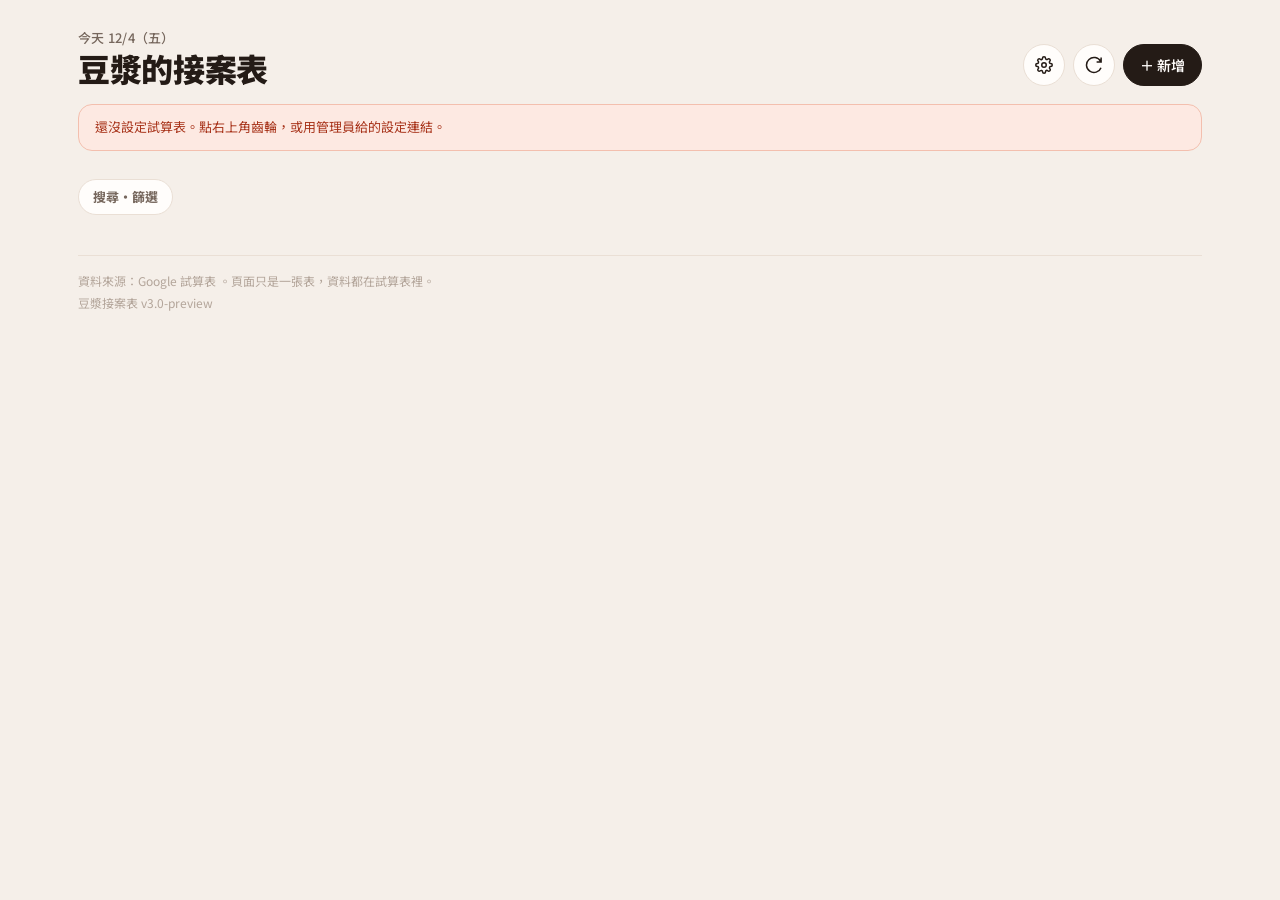
<file: v3/index.html>
<!DOCTYPE html>
<html lang="zh-Hant-TW">
<head>
<meta charset="UTF-8">
<meta name="viewport" content="width=device-width, initial-scale=1.0, viewport-fit=cover">
<meta name="robots" content="noindex">
<title>豆漿接案表</title>
<meta name="theme-color" content="#f5efe9">
<link rel="preconnect" href="https://fonts.googleapis.com">
<link rel="stylesheet" href="https://fonts.googleapis.com/css2?family=Noto+Sans+TC:wght@400;500;700;900&family=Outfit:wght@500;600;700&display=swap">
<style>
:root{
  --bg:#f5efe9;--card:#fffdfb;--ink:#241b16;--muted:#76675d;--faint:#b3a59a;--line:#eadfd5;--soft:#f3ebe3;--chip:#efe5dc;--hover:#faf4ee;
  --coral:#e0573a;--coral-bg:#fde9e2;--coral-ink:#a8341b;
  --amber:#d99023;--amber-bg:#fbf0dc;--amber-ink:#8a5a0c;
  --sage:#5f8a6e;--sage-bg:#e5efe7;--sage-ink:#2f5a3e;
  --sand:#b49a83;--sand-bg:#f1e8de;
  --warn-bg:var(--amber-bg);--warn-ink:var(--amber-ink);--warn-line:#efd3a3;
  --stop-bg:var(--coral-bg);--stop-ink:var(--coral-ink);--stop-line:#f3bfae;
  --ok-bg:var(--sage-bg);--ok-ink:var(--sage-ink);--ok-line:#bfd6c5;
  --btn:#241b16;--btn-ink:#fffdfb;--focus:#e0573a;
  --sh1:0 1px 2px rgba(60,35,20,.05),0 2px 8px rgba(60,35,20,.04);
  --sh2:0 2px 4px rgba(60,35,20,.06),0 10px 28px rgba(60,35,20,.08);
  --r:18px;--num:"Outfit","Noto Sans TC",sans-serif;
  color-scheme:light;
}
*{box-sizing:border-box}
[hidden]{display:none!important}
html,body{margin:0}
body{background:var(--bg);color:var(--ink);font-family:"Noto Sans TC","Microsoft JhengHei",sans-serif;font-size:15px;line-height:1.5;
  padding-top:env(safe-area-inset-top,0px);padding-bottom:env(safe-area-inset-bottom,0px);-webkit-font-smoothing:antialiased}
a{color:inherit}
button,input,select,textarea{font-family:inherit;font-size:14px;color:var(--ink)}
button{cursor:pointer}
:focus-visible{outline:2px solid var(--focus);outline-offset:2px}
.sr{position:absolute;left:-9999px}
.app{display:grid;grid-template-columns:minmax(0,1fr);min-height:100vh}
.main{min-width:0;padding:18px 16px 64px;max-width:1180px;width:100%;margin:0 auto}
@media (min-width:960px){ body.panel-open .app{grid-template-columns:minmax(0,1fr) 420px} .main{padding:28px 28px 72px} }

/* 按鈕（側欄沿用） */
.btn{display:inline-flex;align-items:center;justify-content:center;gap:6px;min-height:42px;padding:0 16px;border-radius:999px;border:1px solid var(--line);background:var(--card);color:var(--ink);font-weight:600;text-decoration:none;white-space:nowrap;transition:background .15s,transform .1s}
.btn:hover{background:var(--hover)}
.btn:active{transform:scale(.97)}
.btn.primary{background:var(--btn);color:var(--btn-ink);border-color:var(--btn)}
.btn.primary:hover{opacity:.9}
.btn.danger{color:var(--stop-ink);border-color:var(--stop-line)}
.btn[disabled]{opacity:.5;cursor:not-allowed}
.btn.icon{width:42px;padding:0}

/* 標頭 */
.hd{display:flex;align-items:flex-end;justify-content:space-between;gap:12px;margin-bottom:18px}
.hd .hello{font-size:13px;color:var(--muted);font-weight:500;letter-spacing:.02em}
.hd h1{font-size:clamp(24px,5vw,32px);margin:2px 0 0;line-height:1.15;font-weight:900;letter-spacing:-.01em}
.hd-actions{display:flex;gap:8px;align-items:center;flex-shrink:0}
.banner{margin:0 0 14px;padding:12px 16px;border-radius:14px;font-size:13px;line-height:1.6;border:1px solid var(--warn-line);background:var(--warn-bg);color:var(--warn-ink)}
.banner.stop{border-color:var(--stop-line);background:var(--stop-bg);color:var(--stop-ink)}

/* 上半：下一場＋四個數字 */
.top{display:grid;gap:12px;grid-template-columns:minmax(0,1fr)}
@media (min-width:760px){ .top{grid-template-columns:minmax(0,1.25fr) minmax(0,1fr)} }
.hero{position:relative;overflow:hidden;border-radius:24px;background:#2a1f1a;color:#fbf4ee;padding:20px;display:flex;gap:18px;align-items:stretch;min-height:168px;box-shadow:var(--sh2);cursor:pointer;border:0;text-align:left;width:100%}
.hero:hover .hero-go{transform:translateX(3px)}
.hero::after{content:"";position:absolute;right:-60px;top:-60px;width:220px;height:220px;border-radius:50%;background:radial-gradient(circle,rgba(224,87,58,.55),rgba(224,87,58,0) 70%);pointer-events:none}
.hero-date{flex:0 0 auto;display:flex;flex-direction:column;align-items:center;justify-content:center;min-width:84px;padding:8px 6px;border-radius:16px;background:rgba(255,253,251,.08)}
.hero-date .m{font-size:12px;opacity:.7;font-weight:600;letter-spacing:.08em}
.hero-date .d{font-family:var(--num);font-size:52px;font-weight:700;line-height:1}
.hero-date .w{font-size:13px;opacity:.85;font-weight:600}
.hero-body{display:flex;flex-direction:column;gap:6px;min-width:0;flex:1;position:relative;z-index:1}
.hero-eyebrow{font-size:12px;font-weight:700;letter-spacing:.12em;color:#f3a58f}
.hero-title{font-size:clamp(19px,4vw,23px);font-weight:900;line-height:1.3;display:-webkit-box;-webkit-line-clamp:2;-webkit-box-orient:vertical;overflow:hidden;text-wrap:pretty}
.hero-meta{display:flex;flex-wrap:wrap;gap:6px;margin-top:auto}
.hero-meta span{font-size:12.5px;padding:4px 10px;border-radius:999px;background:rgba(255,253,251,.12);white-space:nowrap;max-width:100%;overflow:hidden;text-overflow:ellipsis}
.hero-meta .pay{background:var(--coral);color:#fff;font-weight:700}
.hero-go{position:absolute;right:0;bottom:0;font-size:22px;opacity:.6;transition:transform .2s}
.hero.empty{background:var(--card);color:var(--muted);box-shadow:var(--sh1);border:1px dashed var(--line);cursor:default;align-items:center;justify-content:center;font-size:14px}
.hero.empty::after{display:none}

.kpis{display:grid;grid-template-columns:repeat(2,minmax(0,1fr));gap:12px}
.kpi{border-radius:20px;padding:14px 16px;background:var(--card);box-shadow:var(--sh1);display:flex;flex-direction:column;justify-content:space-between;min-height:78px;border:0;text-align:left;cursor:pointer;transition:transform .15s,box-shadow .15s}
.kpi:hover{transform:translateY(-2px);box-shadow:var(--sh2)}
.kpi .lbl{font-size:12.5px;font-weight:700;color:var(--muted);display:flex;align-items:center;gap:6px}
.kpi .lbl i{width:8px;height:8px;border-radius:50%;display:inline-block}
.kpi .n{font-family:var(--num);font-size:34px;font-weight:700;line-height:1.05;letter-spacing:-.02em}
.kpi .n small{font-size:14px;font-weight:600;color:var(--muted);margin-left:3px;font-family:"Noto Sans TC",sans-serif}
.kpi.owe-k{background:var(--coral);color:#fff}
.kpi.owe-k .lbl,.kpi.owe-k .n small{color:rgba(255,255,255,.88)}

/* 區段 */
.sec{margin-top:28px;scroll-margin-top:12px}
.sec-h{display:flex;align-items:baseline;justify-content:space-between;gap:10px;margin-bottom:12px;padding:0 2px}
.sec-h h2{font-size:18px;margin:0;font-weight:900;display:flex;align-items:baseline;gap:8px}
.sec-h h2 .cnt{font-family:var(--num);font-size:15px;font-weight:600;color:var(--muted)}
.sec-h .hint{font-size:12px;color:var(--faint)}

/* 兩週 */
.week{display:grid;grid-auto-flow:column;grid-auto-columns:minmax(88px,1fr);gap:8px;overflow-x:auto;scrollbar-width:none;padding:2px 2px 6px;scroll-snap-type:x mandatory}
.week::-webkit-scrollbar{display:none}
.day{scroll-snap-align:start;background:var(--card);border-radius:16px;padding:10px 8px;min-height:116px;display:flex;flex-direction:column;gap:6px;box-shadow:var(--sh1)}
.day.today{outline:2px solid var(--ink);outline-offset:-2px}
.day.wknd .dw{color:var(--coral)}
.day .dh{display:flex;align-items:baseline;justify-content:space-between}
.day .dd{font-family:var(--num);font-size:22px;font-weight:700;line-height:1}
.day .dw{font-size:11.5px;color:var(--muted);font-weight:700}
.ev{display:block;width:100%;border:0;text-align:left;font-size:11.5px;line-height:1.3;padding:5px 7px;border-radius:9px;font-weight:600;overflow:hidden;text-overflow:ellipsis;white-space:nowrap}
.ev.shoot{background:var(--sage-bg);color:var(--sage-ink)}
.ev.due{background:var(--coral-bg);color:var(--coral-ink)}
.day .more{font-size:11px;color:var(--muted)}
.day.none .dd{color:var(--faint)}

/* 欠的作業 */
.owe-grid{display:grid;grid-template-columns:repeat(auto-fill,minmax(min(100%,250px),1fr));gap:12px}
.owe{position:relative;background:var(--card);border-radius:var(--r);padding:14px 14px 16px;box-shadow:var(--sh1);display:flex;flex-direction:column;gap:10px;border:0;text-align:left;cursor:pointer;transition:transform .15s,box-shadow .15s;animation:up .35s both}
.owe:hover{transform:translateY(-2px);box-shadow:var(--sh2)}
.owe-top{display:flex;align-items:center;justify-content:space-between;gap:8px}
.pill{display:inline-flex;align-items:center;gap:5px;font-size:11.5px;font-weight:700;padding:3px 9px;border-radius:999px;background:var(--chip);color:var(--muted);white-space:nowrap}
.pill.to_deliver{background:var(--coral-bg);color:var(--coral-ink)}
.pill.to_publish{background:var(--amber-bg);color:var(--amber-ink)}
.pill.scheduled{background:var(--sage-bg);color:var(--sage-ink)}
.pill.money{background:var(--ink);color:var(--bg)}
.owe-title{font-size:15.5px;font-weight:800;line-height:1.35;display:-webkit-box;-webkit-line-clamp:2;-webkit-box-orient:vertical;overflow:hidden;min-height:2.7em;text-wrap:pretty}
.owe-age{display:flex;align-items:flex-end;gap:8px}
.owe-age .big{font-family:var(--num);font-size:38px;font-weight:700;line-height:.9;letter-spacing:-.02em}
.owe-age .lbl{font-size:12.5px;color:var(--muted);font-weight:600;padding-bottom:3px}
.bar{height:6px;border-radius:99px;background:var(--soft);overflow:hidden}
.bar i{display:block;height:100%;border-radius:99px;background:var(--sage)}
.t-stop .big{color:var(--coral)} .t-stop .bar i{background:var(--coral)}
.t-warn .big{color:var(--amber)} .t-warn .bar i{background:var(--amber)}
.t-ok .big{color:var(--sage)}
.t-none .big{color:var(--faint);font-size:26px}

/* 要拍 */
.shoots{display:grid;gap:10px;grid-template-columns:repeat(auto-fill,minmax(min(100%,320px),1fr))}
.shoot{display:flex;gap:14px;align-items:center;background:var(--card);border-radius:var(--r);padding:12px 14px;box-shadow:var(--sh1);border:0;text-align:left;cursor:pointer;width:100%;transition:transform .15s,box-shadow .15s}
.shoot:hover{transform:translateY(-2px);box-shadow:var(--sh2)}
.sdate{flex:0 0 58px;height:62px;border-radius:14px;background:var(--sage-bg);color:var(--sage-ink);display:flex;flex-direction:column;align-items:center;justify-content:center}
.sdate .d{font-family:var(--num);font-size:24px;font-weight:700;line-height:1}
.sdate .w{font-size:11px;font-weight:700}
.sdate.late{background:var(--amber-bg);color:var(--amber-ink)}
.sdate.nodate{background:var(--soft);color:var(--faint)}
.sbody{min-width:0;display:flex;flex-direction:column;gap:3px;flex:1}
.sbody .tt{font-weight:800;font-size:15px;line-height:1.3;overflow:hidden;text-overflow:ellipsis;white-space:nowrap}
.sbody .mm{font-size:12.5px;color:var(--muted);overflow:hidden;text-overflow:ellipsis;white-space:nowrap}

/* 邀約中 */
.inq{display:grid;grid-template-columns:repeat(auto-fill,minmax(min(100%,210px),1fr));gap:8px}
.iq{display:flex;flex-direction:column;gap:4px;background:var(--card);border-radius:14px;padding:10px 12px;border:1px solid var(--line);text-align:left;cursor:pointer;transition:background .15s,border-color .15s;min-width:0}
.iq:hover{background:var(--hover);border-color:var(--sand)}
.iq.dim{opacity:.5}
.iq .tt{font-weight:700;font-size:13.5px;line-height:1.35;overflow:hidden;text-overflow:ellipsis;white-space:nowrap}
.iq .mm{display:flex;gap:6px;align-items:center;font-size:11.5px;color:var(--muted)}
.iq .mm b{color:var(--ink);font-family:var(--num);font-weight:700;font-size:12.5px}
details.more{margin-top:8px}
details.more>summary,details.fold>summary,details.filters>summary{cursor:pointer;list-style:none}
details.more>summary::-webkit-details-marker,details.fold>summary::-webkit-details-marker,details.filters>summary::-webkit-details-marker{display:none}
details.more>summary{font-size:13px;font-weight:700;color:var(--muted);padding:8px 2px}
details.more>summary::after{content:" ▾"}
details.more[open]>summary::after{content:" ▴"}
details.more .inq{margin-top:4px}

/* 結案／婉拒 */
details.fold{margin-top:12px;background:var(--card);border-radius:16px;box-shadow:var(--sh1);overflow:hidden}
details.fold>summary{display:flex;justify-content:space-between;align-items:center;min-height:50px;padding:0 16px;font-size:14px;font-weight:700;color:var(--muted)}
details.fold>summary::after{content:"＋";color:var(--faint)}
details.fold[open]>summary::after{content:"－"}
.mini{display:flex;justify-content:space-between;gap:10px;width:100%;padding:10px 16px;border:0;border-top:1px solid var(--soft);background:none;text-align:left;font-size:13.5px}
.mini:hover{background:var(--hover)}
.mini .tt{overflow:hidden;text-overflow:ellipsis;white-space:nowrap}
.mini .mm{color:var(--muted);font-size:12px;white-space:nowrap}
.empty{padding:18px;color:var(--muted);font-size:13.5px;background:var(--card);border-radius:16px;border:1px dashed var(--line)}

/* 篩選 */
details.filters{margin-top:14px}
details.filters>summary{display:inline-flex;align-items:center;gap:6px;min-height:36px;padding:0 14px;border-radius:999px;background:var(--card);border:1px solid var(--line);font-size:13px;font-weight:700;color:var(--muted)}
details.filters[open]>summary{background:var(--btn);color:var(--btn-ink);border-color:var(--btn)}
.tools{display:flex;flex-direction:column;gap:8px;margin-top:10px}
.tools input[type=search]{min-height:44px;border:1px solid var(--line);border-radius:14px;padding:0 14px;background:var(--card);width:100%}
.chips{display:flex;gap:6px;flex-wrap:nowrap;overflow-x:auto;scrollbar-width:none}
.chips::-webkit-scrollbar{display:none}
.chip{flex:0 0 auto;min-height:34px;padding:0 13px;border-radius:999px;border:1px solid var(--line);background:var(--card);font-size:12.5px;color:var(--muted);font-weight:600}
.chip[aria-pressed="true"]{background:var(--btn);color:var(--btn-ink);border-color:var(--btn)}

@keyframes up{from{opacity:0;transform:translateY(6px)}to{opacity:1;transform:none}}
@media (prefers-reduced-motion:reduce){.owe{animation:none}.kpi,.owe,.shoot,.btn{transition:none}}
footer{margin-top:40px;padding-top:14px;border-top:1px solid var(--line);color:var(--faint);font-size:12px;line-height:1.8}
.loading{padding:48px 0;text-align:center;color:var(--muted)}

/* ── 側欄／表單 ── */
.panel{display:none;background:var(--card);border-left:1px solid var(--line)}
body.panel-open .panel{display:flex;flex-direction:column}
@media (max-width:959px){
  body.panel-open .panel{position:fixed;inset:0;z-index:20;border-left:none;overflow:auto;padding-top:env(safe-area-inset-top,0px)}
  body.panel-open{overflow:hidden}
}
@media (min-width:960px){
  .panel{position:sticky;top:0;height:100vh;overflow:auto}
}
.p-hd{display:flex;align-items:center;justify-content:space-between;padding:12px 12px 4px}
.p-hd .btn{min-height:40px}
.p-body{padding:4px 16px 24px;display:flex;flex-direction:column;gap:12px}
.p-title{font-size:19px;font-weight:700;line-height:1.3;margin:0}
.p-meta{font-size:11.5px;color:var(--muted)}
.steps{display:flex;gap:4px}
.steps button{flex:1 1 0;min-height:40px;border:1px solid var(--line);border-radius:8px;background:var(--soft);color:var(--faint);font-size:12px;padding:0 2px}
.steps button.cur{background:var(--btn);color:var(--btn-ink);border-color:var(--btn);font-weight:700}
.steps button.next{background:var(--card);color:var(--ink);border-color:var(--ink)}
.steps button.done-past{color:var(--muted)}
.fs{display:flex;flex-direction:column;gap:10px;padding:12px;border:1px solid var(--line);border-radius:10px}
.fs.hi{border-color:var(--warn-line);background:var(--warn-bg)}
.f{display:flex;flex-direction:column;gap:5px;min-width:0}
.f label{font-size:12px;color:var(--muted)}
.f input,.f select,.f textarea{min-height:42px;border:1px solid var(--line);border-radius:8px;padding:0 10px;background:var(--card);width:100%;min-width:0}
.f textarea{padding:8px 10px;min-height:70px;resize:vertical;line-height:1.5}
.f input.dashed,.f textarea.dashed{border-style:dashed}
.f .help{font-size:11.5px;color:var(--muted)}
.f2{display:grid;grid-template-columns:repeat(2,minmax(0,1fr));gap:10px}
.f3{display:grid;grid-template-columns:3fr 2fr;gap:10px}
.seg{display:flex;gap:4px}
.seg button{flex:1 1 0;min-height:40px;border:1px solid var(--line);border-radius:8px;background:var(--card);color:var(--ink);font-size:13px}
.seg button[aria-pressed="true"]{background:var(--btn);color:var(--btn-ink);border-color:var(--btn);font-weight:600}
.p-actions{display:flex;gap:8px;margin-top:4px}
.p-actions .btn{min-height:46px;flex:1 1 0}
.p-actions .btn.danger{flex:0 0 auto}
.link-row{display:flex;gap:8px;align-items:center;flex-wrap:wrap;font-size:12.5px}
.link-row a{color:var(--warn-ink)}
#f-raw{min-height:110px}
.panel.new #fs-raw{order:-1}
details.rawfold summary{cursor:pointer;font-size:12.5px;color:var(--muted);list-style:none}
details.rawfold summary::-webkit-details-marker{display:none}
details.rawfold summary::after{content:" ▸"} details.rawfold[open] summary::after{content:" ▾"}

/* ── 對話框 ── */
.overlay{position:fixed;inset:0;background:rgba(0,0,0,.45);display:none;align-items:center;justify-content:center;z-index:30;padding:16px}
.overlay.show{display:flex}
.modal{background:var(--card);border-radius:12px;max-width:520px;width:100%;max-height:90vh;overflow:auto;padding:20px;display:flex;flex-direction:column;gap:12px}
.modal h2{margin:0;font-size:17px}
.modal .help{font-size:12.5px;color:var(--muted);line-height:1.6}
.modal code{font-size:12px;background:var(--soft);padding:1px 5px;border-radius:4px}

/* ── toast ── */
.toast{position:fixed;left:50%;bottom:calc(24px + env(safe-area-inset-bottom,0px));transform:translateX(-50%) translateY(20px);background:var(--btn);color:var(--btn-ink);padding:10px 16px;border-radius:9px;font-size:13px;opacity:0;transition:.25s;z-index:40;max-width:calc(100% - 32px);text-align:center}
.toast.show{opacity:1;transform:translateX(-50%)}
.toast.warn{background:var(--warn-ink);color:#fff}
@media (prefers-reduced-motion:reduce){.toast{transition:none}}

</style>
</head>
<body>
<div class="app">
<main class="main">
  <header class="hd">
    <div>
      <div class="hello" id="today"></div>
      <h1>豆漿的接案表</h1>
    </div>
    <div class="hd-actions">
      <button class="btn icon" id="btn-settings" type="button" aria-label="設定" title="設定">
        <svg width="18" height="18" viewBox="0 0 24 24" fill="none" stroke="currentColor" stroke-width="2" aria-hidden="true"><circle cx="12" cy="12" r="3"></circle><path d="M19.4 15a1.65 1.65 0 0 0 .33 1.82l.06.06a2 2 0 1 1-2.83 2.83l-.06-.06a1.65 1.65 0 0 0-1.82-.33 1.65 1.65 0 0 0-1 1.51V21a2 2 0 0 1-4 0v-.09A1.65 1.65 0 0 0 9 19.4a1.65 1.65 0 0 0-1.82.33l-.06.06a2 2 0 1 1-2.83-2.83l.06-.06a1.65 1.65 0 0 0 .33-1.82 1.65 1.65 0 0 0-1.51-1H3a2 2 0 0 1 0-4h.09A1.65 1.65 0 0 0 4.6 9a1.65 1.65 0 0 0-.33-1.82l-.06-.06a2 2 0 1 1 2.83-2.83l.06.06a1.65 1.65 0 0 0 1.82.33H9a1.65 1.65 0 0 0 1-1.51V3a2 2 0 0 1 4 0v.09a1.65 1.65 0 0 0 1 1.51 1.65 1.65 0 0 0 1.82-.33l.06-.06a2 2 0 1 1 2.83 2.83l-.06.06a1.65 1.65 0 0 0-.33 1.82V9a1.65 1.65 0 0 0 1.51 1H21a2 2 0 0 1 0 4h-.09a1.65 1.65 0 0 0-1.51 1z"></path></svg>
      </button>
      <button class="btn icon" id="btn-reload" type="button" aria-label="重新讀取" title="重新讀取">
        <svg width="18" height="18" viewBox="0 0 24 24" fill="none" stroke="currentColor" stroke-width="2" aria-hidden="true"><path d="M21.5 2v6h-6M21.34 15.57a10 10 0 1 1-.57-8.38l.73-.73"></path></svg>
      </button>
      <button class="btn primary" id="btn-add" type="button">＋ 新增</button>
    </div>
  </header>

  <div id="banner"></div>

  <div class="top">
    <div id="hero"></div>
    <div class="kpis" id="counts"></div>
  </div>

  <details class="filters" id="filters">
    <summary>搜尋・篩選</summary>
    <div class="tools">
      <label class="sr" for="q">搜尋</label>
      <input type="search" id="q" placeholder="搜案名、窗口、地點、訊息內容">
      <div class="chips" id="chips-source"></div>
      <div class="chips" id="chips-pay"></div>
      <div class="chips" id="chips-tag"></div>
    </div>
  </details>

  <div id="board"><div class="loading">讀取中…</div></div>

  <footer>
    <div>資料來源：Google 試算表 <span id="foot-src"></span>。頁面只是一張表，資料都在試算表裡。</div>
    <div>豆漿接案表 <span id="ver"></span> <span id="foot-ver" hidden></span></div>
  </footer>
</main>

<!-- 側欄／全螢幕表單 -->
<aside class="panel" id="panel" aria-label="案件">
  <div class="p-hd">
    <button class="btn" id="p-close" type="button">‹ 回列表</button>
    <button class="btn danger" id="p-decline" type="button">婉拒這案</button>
  </div>
  <form class="p-body" id="form" autocomplete="off">
    <input type="hidden" id="f-id">
    <div class="f">
      <label for="f-title">案件名稱 <span style="color:var(--stop-ink)">*</span></label>
      <input id="f-title" type="text" placeholder="品牌或店名就好" required>
    </div>
    <div class="p-meta" id="p-meta"></div>

    <div class="fs">
      <div class="f"><label>狀態 · 點下一格就往前走</label>
        <div class="steps" id="steps"></div>
        <input type="hidden" id="f-status" value="inquiry">
      </div>
    </div>

    <div class="fs" id="fs-raw">
      <div class="f">
        <label for="f-raw" id="f-raw-label">原始訊息（廠商貼來的整段）</label>
        <textarea id="f-raw" placeholder="LINE 或 IG 私訊，整段貼就好。地址、時間、條件之後再拆。"></textarea>
        <div class="help" id="f-raw-help"></div>
      </div>
    </div>

    <div class="fs">
      <div class="f2">
        <div class="f"><label>來源</label>
          <div class="seg" data-seg="f-source">
            <button type="button" data-v="邀約">邀約</button>
            <button type="button" data-v="報名">報名</button>
          </div>
          <input type="hidden" id="f-source" value="邀約">
        </div>
        <div class="f"><label for="f-tag">類型</label>
          <input id="f-tag" type="text" list="tag-list" placeholder="KOC、探店、拍攝…">
          <datalist id="tag-list"></datalist>
        </div>
      </div>
      <div class="f3">
        <div class="f"><label for="f-day">拍攝日期</label><input id="f-day" type="date"></div>
        <div class="f"><label for="f-ttype">時段</label>
          <select id="f-ttype"><option value="all">全天</option><option value="half">半天</option><option value="time">幾點</option></select>
        </div>
      </div>
      <div class="f" id="f-time-wrap" hidden><label for="f-time">幾點</label><input id="f-time" type="time"></div>
      <div class="f"><label for="f-location" id="f-location-label">地點</label><input id="f-location" type="text" placeholder="地址或店名"><div class="link-row" id="f-location-links"></div></div>
      <div class="f"><label for="f-contact">窗口</label><input id="f-contact" type="text" placeholder="IG @帳號、LINE ID 或名字"><div class="link-row" id="f-contact-links"></div></div>
    </div>

    <div class="fs">
      <div class="f"><label>報酬</label>
        <div class="seg" data-seg="f-pay-type">
          <button type="button" data-v="有酬">有酬</button>
          <button type="button" data-v="互惠">互惠</button>
          <button type="button" data-v="兩者">兩者</button>
          <button type="button" data-v="未定">未定</button>
        </div>
        <input type="hidden" id="f-pay-type" value="未定">
      </div>
      <div class="f2">
        <div class="f"><label for="f-pay-amount">金額</label><input id="f-pay-amount" type="number" inputmode="numeric" placeholder="2000"></div>
        <div class="f"><label for="f-deliverable">要交什麼</label><input id="f-deliverable" type="text" placeholder="Reels 1 支＋限動 1 則"></div>
      </div>
    </div>

    <div class="fs hi">
      <div class="f2">
        <div class="f"><label for="f-due-deliver">交件期限</label><input id="f-due-deliver" type="date" class="dashed"></div>
        <div class="f"><label for="f-due-publish">發文期限</label><input id="f-due-publish" type="date" class="dashed"></div>
      </div>
      <div class="f"><label for="f-post-url">發文連結</label><input id="f-post-url" type="url" class="dashed" placeholder="貼上連結就自動結案"><div class="link-row" id="f-post-links"></div></div>
    </div>

    <div class="fs">
      <div class="f"><label for="f-note">備註（自己的話）</label><textarea id="f-note" placeholder="例如：要帶素顏、停車在對面"></textarea></div>
      <div class="link-row" id="f-pdf"></div>
    </div>

    <div class="p-actions">
      <button class="btn primary" id="p-save" type="submit">儲存</button>
    </div>
    <div class="help" id="p-save-help" style="font-size:11.5px;color:var(--muted)"></div>
  </form>
</aside>
</div>

<!-- 設定 -->
<div class="overlay" id="settings">
  <div class="modal" role="dialog" aria-labelledby="settings-title">
    <h2 id="settings-title">設定</h2>
    <div class="f"><label for="s-me">我是誰（寫進「誰改的」欄）</label>
      <select id="s-me"><option value="豆漿">豆漿</option><option value="簡">簡</option></select>
    </div>
    <div class="f"><label for="s-sheet">Google 試算表 ID</label>
      <input id="s-sheet" type="text" placeholder="網址裡 d/ 和 /edit 中間那串">
      <div class="help">跟舊版共用同一個，設過就會自動帶入。</div>
    </div>
    <div class="f"><label for="s-gas">Apps Script v2 網址</label>
      <input id="s-gas" type="text" placeholder="https://script.google.com/macros/s/…/exec">
      <div class="help">留空就是唯讀。管理員會給你一條設定連結，點了自動填好。</div>
    </div>
    <div class="f"><label for="s-key">通行碼</label>
      <input id="s-key" type="password" placeholder="管理員給的那串" autocomplete="off">
      <div class="help">跟 Apps Script 裡設的同一串。沒對上就存不進去。</div>
    </div>
    <div class="p-actions">
      <button class="btn" id="s-cancel" type="button">取消</button>
      <button class="btn primary" id="s-save" type="button">儲存</button>
    </div>
  </div>
</div>

<div class="toast" id="toast" role="status" aria-live="polite"></div>

<script>
/* ============================================================
   豆漿接案表 v2 — 單檔前台
   資料：Google 試算表（讀：gviz；寫：Apps Script v2）
   ============================================================ */
const VERSION = 'v3.0-preview';
const TAB = 'v2';
const HEADERS = ['id','title','status','source','tag','shoot_date','location','contact','pay_type','pay_amount','deliverable','due_deliver','due_publish','post_url','raw_message','note','pdf_url','created_at','updated_at','updated_by'];
const STATUS = [
  {k:'inquiry',    label:'邀約中'},
  {k:'scheduled',  label:'待拍'},
  {k:'to_deliver', label:'待交'},
  {k:'to_publish', label:'待發'},
  {k:'done',       label:'結案'},
  {k:'declined',   label:'婉拒'},
];
const SLABEL = Object.fromEntries(STATUS.map(s=>[s.k,s.label]));
const SKEY = Object.fromEntries(STATUS.map(s=>[s.label,s.k]));
const WD = ['日','一','二','三','四','五','六'];

const ls = {
  get(k){ try{ return localStorage.getItem(k) || ''; }catch(e){ return ''; } },
  set(k,v){ try{ localStorage.setItem(k,v); }catch(e){} }
};
const S = {
  sheetId: ls.get('sheet_id'),
  gasUrl: ls.get('gas_v2_url'),
  key: ls.get('sjh_key'),
  me: ls.get('sjh_me') || '豆漿',
  mode: 'v2',           // 'v2' | 'v1'（唯讀預覽）
  jobs: [],
  q: '',
  fSource: ls.get('sjh_f_source') || '全部',
  fPay: ls.get('sjh_f_pay') || '全部',
  fTag: ls.get('sjh_f_tag') || '全部',
  openId: null,
  isNew: false,
  authBad: false,         // 通行碼對不上
  statusTouched: false,   // 這次編輯有沒有自己點過狀態
  origShoot: '',          // 開啟時的拍攝日期／發文連結，用來判斷是不是「這次才填的」
  origPostUrl: '',
};

/* ---------- 一鍵設定連結 #s=&g=&me= ---------- */
(function applySetupLink(){
  const h = location.hash;
  if(!h || !/(^#|&)(s|g|k|me)=/.test(h)) return;
  try{
    const p = new URLSearchParams(h.slice(1));
    if(p.get('s')){ S.sheetId = p.get('s'); ls.set('sheet_id', S.sheetId); }
    if(p.get('g')){ const g = p.get('g'); S.gasUrl = g.startsWith('https://') ? g : `https://script.google.com/macros/s/${g}/exec`; ls.set('gas_v2_url', S.gasUrl); }
    if(p.get('k')){ S.key = p.get('k'); ls.set('sjh_key', S.key); }
    if(p.get('me')){ S.me = p.get('me'); ls.set('sjh_me', S.me); }
    history.replaceState(null,'',location.pathname+location.search);
    setTimeout(()=>toast('設定完成'),300);
  }catch(e){}
})();

/* ---------- 工具 ---------- */
const $ = (s,el=document)=>el.querySelector(s);
const $$ = (s,el=document)=>[...el.querySelectorAll(s)];
const esc = s => String(s==null?'':s).replace(/&/g,'&amp;').replace(/</g,'&lt;').replace(/>/g,'&gt;').replace(/"/g,'&quot;').replace(/'/g,'&#39;');
const pad = n => String(n).padStart(2,'0');
function todayStr(){ const d=new Date(); return `${d.getFullYear()}/${pad(d.getMonth()+1)}/${pad(d.getDate())}`; }
function nowStr(){ const d=new Date(); return `${todayStr()} ${pad(d.getHours())}:${pad(d.getMinutes())}`; }

/* 日期字串 → 結構。接受 YYYY/MM/DD [HH:mm|全天|半天]、YYYY-MM-DD…、gviz Date(...) 、ISO */
function parseDate(v){
  if(!v) return null;
  let s = String(v).trim();
  let m = s.match(/^Date\((\d+),(\d+),(\d+)(?:,(\d+),(\d+))?/);
  if(m) return {y:+m[1], mo:+m[2]+1, d:+m[3], hh:m[4]!=null?+m[4]:null, mm:m[5]!=null?+m[5]:null, kind:m[4]!=null?'time':'none'};
  m = s.match(/^(\d{4})[\/-](\d{1,2})[\/-](\d{1,2})(?:[T\s]+(.*))?$/);
  if(!m) return null;
  const r = {y:+m[1], mo:+m[2], d:+m[3], hh:null, mm:null, kind:'none'};
  const rest = (m[4]||'').trim();
  if(rest==='全天') r.kind='all';
  else if(rest==='半天') r.kind='half';
  else { const t = rest.match(/^(\d{1,2}):(\d{2})/); if(t){ r.hh=+t[1]; r.mm=+t[2]; r.kind='time'; } }
  return r;
}
function fmtDate(v, opt={}){ // 顯示用：M/D（週）HH:mm
  const p = parseDate(v); if(!p) return '';
  const wd = new Date(p.y,p.mo-1,p.d).getDay();
  let s = `${p.mo}/${p.d}`;
  if(opt.wd!==false) s += `（${WD[wd]}）`;
  if(p.kind==='time') s += ` ${pad(p.hh)}:${pad(p.mm)}`;
  else if(p.kind==='all') s += ' 全天';
  else if(p.kind==='half') s += ' 半天';
  return s;
}
function fmtDateTime(v){ const p=parseDate(v); if(!p) return ''; return `${p.mo}/${p.d}` + (p.kind==='time'?` ${pad(p.hh)}:${pad(p.mm)}`:''); }
function normDate(v){ // 存回試算表用：YYYY/MM/DD [HH:mm|全天|半天]
  const p = parseDate(v); if(!p) return '';
  let s = `${p.y}/${pad(p.mo)}/${pad(p.d)}`;
  if(p.kind==='time') s += ` ${pad(p.hh)}:${pad(p.mm)}`;
  else if(p.kind==='all') s += ' 全天';
  else if(p.kind==='half') s += ' 半天';
  return s;
}
function sortKey(v){ const p=parseDate(v); if(!p) return ''; const t = p.kind==='time'?`${pad(p.hh)}:${pad(p.mm)}`:(p.kind==='half'?'12:00':'00:00'); return `${p.y}-${pad(p.mo)}-${pad(p.d)} ${t}`; }
function daysUntil(v){ const p=parseDate(v); if(!p) return null; const a=new Date(); a.setHours(0,0,0,0); const b=new Date(p.y,p.mo-1,p.d); return Math.round((b-a)/86400000); }
function toInputDate(v){ const p=parseDate(v); if(!p) return ''; return `${p.y}-${pad(p.mo)}-${pad(p.d)}`; }

function toast(msg, warn){ const t=$('#toast'); t.textContent=msg; t.className='toast show'+(warn?' warn':''); clearTimeout(t._h); t._h=setTimeout(()=>t.classList.remove('show'),2800); }

/* ---------- 讀取試算表 ---------- */
async function gviz(tab){
  if(!S.sheetId) throw new Error('no-sheet');
  let url = `https://docs.google.com/spreadsheets/d/${encodeURIComponent(S.sheetId)}/gviz/tq?tqx=out:json&headers=1&_=${Date.now()}`;
  if(tab) url += `&sheet=${encodeURIComponent(tab)}`;
  const r = await fetch(url);
  if(!r.ok) throw new Error('http '+r.status);
  const text = await r.text();
  const m = text.match(/setResponse\(([\s\S]*?)\);?\s*$/);
  if(!m) throw new Error('parse');
  const j = JSON.parse(m[1]);
  if(j.status!=='ok' || !j.table) throw new Error('gviz '+(j.errors&&j.errors[0]&&j.errors[0].reason||'error'));
  const cols = j.table.cols.map(c=>String(c.label||c.id||'').trim());
  const rows = j.table.rows.map(row=>{
    const o = {};
    row.c.forEach((cell,i)=>{ const h=cols[i]; if(!h) return; o[h] = (cell && cell.v!=null) ? String(cell.v) : ''; });
    return o;
  });
  return {cols, rows};
}

async function load(){
  $('#board').innerHTML = '<div class="loading">讀取中…</div>';
  if(!S.sheetId && !S.gasUrl){ $('#board').innerHTML=''; setBanner('還沒設定試算表。點右上角齒輪，或用管理員給的設定連結。','stop'); return; }
  try{
    let data;
    try{ if(!S.sheetId) throw new Error('no-sheet'); data = await gviz(TAB); if(!data.cols.includes('id')) throw new Error('not-v2'); S.mode='v2'; }
    catch(e1){
      try{ if(!S.sheetId) throw new Error('no-sheet'); data = await gviz(''); S.mode='v1'; }
      catch(e2){
        // 試算表若設成「限制」，gviz 讀不到；改走 Apps Script（用通行碼）
        if(!S.gasUrl) throw e2;
        const rows = await gasPost({action:'get_all'});
        if(!Array.isArray(rows)) throw new Error(rows && rows.error ? rows.error : 'gas');
        data = {cols: HEADERS.slice(), rows}; S.mode='v2';
      }
    }
    S.jobs = (S.mode==='v2') ? data.rows.filter(r=>r.id).map(fromV2) : data.rows.filter(r=>r.filename||r.title).map(fromV1);
    S.jobs.forEach(j=>{ HEADERS.forEach(h=>{ if(j[h]==null) j[h]=''; }); });
    render();
    checkAuth();          // 背景確認通行碼，不要等到他打完一整筆才發現存不進去
  }catch(e){
    console.error(e);
    $('#board').innerHTML='';
    setBanner('讀不到試算表：'+esc(e.message)+'。確認試算表 ID，或試算表有沒有開「知道連結的人可檢視」。','stop');
  }
}

/* 開頁時先探一下通行碼對不對。用空的 upsert_many，不會動到任何資料。 */
async function checkAuth(){
  S.authBad = false;
  if(S.mode!=='v2' || !S.gasUrl) return;
  try{
    const res = await gasPost({action:'upsert_many', jobs:[]});
    if(res && res.ok===false && res.error==='bad key'){ S.authBad = true; render(); }
  }catch(e){ /* 網路不順就算了，存檔時還會再擋一次 */ }
}

function fromV2(r){
  const j = {...r};
  if(!SLABEL[j.status]) j.status = SKEY[j.status] || 'inquiry';
  ['shoot_date','due_deliver','due_publish','created_at','updated_at'].forEach(k=>{ if(j[k]) j[k]=normDate(j[k]); });
  return j;
}

/* v1 → v2 換算（唯讀預覽用，不會寫回去） */
function fromV1(r){
  const j = {}; HEADERS.forEach(h=>j[h]='');
  j.id = r.filename || ('v1_'+Math.random().toString(36).slice(2,8));
  j.title = r.title || r.filename || '';
  const shoot = r.shoot_date ? normDate(r.shoot_date) : '';
  const st = r.status || 'pending';
  if(st==='pending') j.status='inquiry';
  else if(st==='in_progress'){ const d = shoot?daysUntil(shoot):null; j.status = (d!=null && d<0) ? 'to_deliver' : 'scheduled'; }
  else if(st==='confirmed') j.status='done';
  else j.status='declined';
  j.source = /\.pdf$/i.test(r.filename||'') ? '報名' : '邀約';
  j.tag = (r.tag && r.tag!=='一般') ? r.tag : '';
  j.shoot_date = shoot;
  j.contact = r.contact || '';
  const comp = String(r.compensation||'').trim();
  const num = comp.replace(/,/g,'').match(/\d+(\.\d+)?/);
  const mutual = /互惠|無酬|免費/.test(comp);
  if(num && mutual) j.pay_type='兩者'; else if(num) j.pay_type='有酬'; else if(mutual) j.pay_type='互惠'; else j.pay_type='未定';
  j.pay_amount = num ? num[0] : '';
  if(comp && !num && !mutual) j.note = '報酬（原文）：'+comp;
  else if(comp && num && comp.replace(/[\d,\s$元NT.]/g,'').replace(/互惠|有酬|邀約|｜|\|/g,'')) j.note = '報酬（原文）：'+comp;
  j.deliverable = r.platform || '';
  j.raw_message = r.note || '';
  j.location = extractAddress(j.raw_message);
  j.pdf_url = r.pdf_url || '';
  j.created_at = r.created_at ? normDate(r.created_at) : '';
  j.updated_at = '';
  j.updated_by = '';
  return j;
}
function extractAddress(t){
  if(!t) return '';
  const m = String(t).match(/((?:臺|台)(?:北|中|南|東)市|(?:新北|桃園|新竹|嘉義|基隆|高雄)市|(?:新竹|苗栗|彰化|南投|雲林|嘉義|屏東|宜蘭|花蓮|臺東|台東|金門|澎湖)縣)[^\n\r,，。;；:：（）()\[\]]{2,40}?(?:號(?:之\d+)?(?:[\s,，]?\d+樓(?:之\d+)?)?|樓)/);
  return m ? m[0].trim() : '';
}

/* ---------- 篩選、分組、排序 ---------- */
function visible(){
  const q = S.q.trim().toLowerCase();
  return S.jobs.filter(j=>{
    if(S.fSource!=='全部' && j.source!==S.fSource) return false;
    if(S.fPay==='有酬' && !(j.pay_type==='有酬'||j.pay_type==='兩者')) return false;
    if(S.fPay==='互惠' && !(j.pay_type==='互惠'||j.pay_type==='兩者')) return false;
    if(S.fTag!=='全部' && j.tag!==S.fTag) return false;
    if(q){ const hay = [j.title,j.contact,j.location,j.tag,j.raw_message,j.note,j.deliverable].join(' ').toLowerCase(); if(!hay.includes(q)) return false; }
    return true;
  });
}
function dueOf(j){ return j.due_deliver || j.due_publish || ''; }
function bySortKey(get, dir=1){ return (a,b)=>{ const ka=sortKey(get(a)), kb=sortKey(get(b)); if(!ka&&!kb) return 0; if(!ka) return 1; if(!kb) return -1; return dir*ka.localeCompare(kb); }; }

/* ---------- 畫面 ---------- */
function setBanner(html, cls){ const b=$('#banner'); b.innerHTML = html ? `<div class="banner ${cls||''}">${html}</div>` : ''; }

function render(){
  const all = S.jobs;
  const vis = visible();
  const g = {to_do: [], shoot: [], inquiry: [], done: [], declined: []};
  vis.forEach(j=>{
    if(j.status==='to_deliver'||j.status==='to_publish') g.to_do.push(j);
    else if(j.status==='scheduled') g.shoot.push(j);
    else if(j.status==='inquiry') g.inquiry.push(j);
    else if(j.status==='done') g.done.push(j);
    else g.declined.push(j);
  });
  g.to_do.sort((a,b)=>oweScore(b)-oweScore(a));
  g.shoot.sort(bySortKey(j=>j.shoot_date,1));
  g.inquiry.sort(bySortKey(j=>j.created_at,-1));
  g.done.sort(bySortKey(j=>j.updated_at||j.shoot_date||j.created_at,-1));
  g.declined.sort(bySortKey(j=>j.updated_at||j.created_at,-1));

  // 頂部數字一律用全部資料（不受篩選影響）
  const cAll = {to_do:0,shoot:0,inquiry:0,late:0};
  all.forEach(j=>{
    if(j.status==='to_deliver'||j.status==='to_publish'){ cAll.to_do++; if(oweTone(j)==='stop') cAll.late++; }
    else if(j.status==='scheduled') cAll.shoot++;
    else if(j.status==='inquiry') cAll.inquiry++;
  });
  const now = new Date(); const ym = `${now.getFullYear()}/${pad(now.getMonth()+1)}`;
  let money = 0, moneyN = 0;
  all.forEach(j=>{
    if(j.status==='declined'||j.status==='inquiry') return;
    if(!(j.pay_type==='有酬'||j.pay_type==='兩者')) return;
    const amt = parseFloat(String(j.pay_amount||'').replace(/,/g,'')); if(!amt) return;
    if(String(j.shoot_date||'').startsWith(ym)){ money += amt; moneyN++; }
  });
  $('#counts').innerHTML =
    kpi('owe-k', '要交', cAll.to_do, '件', 'sec-owe', cAll.late ? `其中 ${cAll.late} 件拖很久` : '') +
    kpi('', '要拍', cAll.shoot, '場', 'sec-shoot', '', 'var(--sage)') +
    kpi('', '邀約中', cAll.inquiry, '個', 'sec-inq', '', 'var(--sand)') +
    kpi('', `${now.getMonth()+1} 月有酬`, money ? '$'+money.toLocaleString() : '$0', '', 'sec-shoot', moneyN ? `${moneyN} 案` : '', 'var(--ink)');

  if(S.authBad){
    setBanner(`<b>通行碼不對，現在存不進去。</b>資料還在，只是這台裝置存的通行碼掉了或沒設過。點右上角齒輪，在「通行碼」重新輸入一次就好。`, 'stop');
  } else if(S.mode==='v1'){
    setBanner(`<b>唯讀預覽。</b>資料是從舊版試算表即時換算來的，還不能存。`, '');
  } else if(!S.gasUrl){
    setBanner(`<b>唯讀。</b>還沒設定 Apps Script 網址，點齒輪填，或用管理員給的設定連結。`, '');
  } else setBanner('');

  // 下一場
  const next = all.filter(j=>j.status==='scheduled' && j.shoot_date && daysUntil(j.shoot_date)>=0).sort(bySortKey(j=>j.shoot_date,1))[0];
  $('#hero').innerHTML = next ? heroCard(next) : `<div class="hero empty">最近沒有排定的拍攝</div>`;

  let h = '';
  h += `<section class="sec"><div class="sec-h"><h2>這兩週</h2><span class="hint">綠＝拍攝　紅＝交件期限</span></div><div class="week">${weekStrip(vis)}</div></section>`;
  h += `<section class="sec" id="sec-owe"><div class="sec-h"><h2>欠的作業 <span class="cnt">${g.to_do.length}</span></h2><span class="hint">拖越久越前面</span></div>`
     + (g.to_do.length ? `<div class="owe-grid">${g.to_do.map(oweCard).join('')}</div>` : `<div class="empty">沒有欠的作業。</div>`) + `</section>`;
  h += `<section class="sec" id="sec-shoot"><div class="sec-h"><h2>接下來要拍 <span class="cnt">${g.shoot.length}</span></h2></div>`
     + (g.shoot.length ? `<div class="shoots">${g.shoot.map(shootCard).join('')}</div>` : `<div class="empty">還沒有排定的拍攝。填了拍攝日期的案子會自動出現在這裡。</div>`) + `</section>`;
  const INQ_N = 12;
  h += `<section class="sec" id="sec-inq"><div class="sec-h"><h2>邀約中 <span class="cnt">${g.inquiry.length}</span></h2><span class="hint">新的在前，超過 30 天變淡</span></div>`
     + (g.inquiry.length ? `<div class="inq">${g.inquiry.slice(0,INQ_N).map(inqCard).join('')}</div>`
        + (g.inquiry.length>INQ_N ? `<details class="more"><summary>再看 ${g.inquiry.length-INQ_N} 個</summary><div class="inq">${g.inquiry.slice(INQ_N).map(inqCard).join('')}</div></details>` : '')
       : `<div class="empty">沒有。</div>`) + `</section>`;
  h += `<section class="sec">`
     + `<details class="fold"><summary><span>結案 ${g.done.length}</span></summary>${g.done.map(miniRow).join('') || '<div class="mini">沒有</div>'}</details>`
     + `<details class="fold"><summary><span>婉拒／沒下文 ${g.declined.length}</span></summary>${g.declined.map(miniRow).join('') || '<div class="mini">沒有</div>'}</details>`
     + `</section>`;
  $('#board').innerHTML = h;

  renderChips();
  const filtered = S.q.trim() || S.fSource!=='全部' || S.fPay!=='全部' || S.fTag!=='全部';
  $('#filters > summary').textContent = filtered ? '搜尋・篩選（使用中）' : '搜尋・篩選';
  $('#foot-src').textContent = S.mode==='v2' ? `「${TAB}」分頁` : '舊版分頁（換算）';
}

function kpi(cls, label, n, unit, target, note, dot){
  return `<button type="button" class="kpi ${cls}" data-jump="${target}">
    <span class="lbl">${dot?`<i style="background:${dot}"></i>`:''}${esc(label)}</span>
    <span class="n">${esc(String(n))}${unit?`<small>${esc(unit)}</small>`:''}</span>
    ${note?`<span class="lbl" style="font-weight:600">${esc(note)}</span>`:''}
  </button>`;
}
function payText(j){ if(j.pay_type==='有酬'||j.pay_type==='兩者') return (j.pay_type==='兩者'?'互惠＋':'')+(j.pay_amount?'$'+Number(String(j.pay_amount).replace(/,/g,'')).toLocaleString():'有酬'); if(j.pay_type==='互惠') return '互惠'; return '未定'; }
function isPaid(j){ return (j.pay_type==='有酬'||j.pay_type==='兩者') && j.pay_amount; }
function timeText(j){ const p=parseDate(j.shoot_date); if(!p) return ''; if(p.kind==='time') return `${pad(p.hh)}:${pad(p.mm)}`; if(p.kind==='all') return '全天'; if(p.kind==='half') return '半天'; return ''; }

function heroCard(j){
  const p = parseDate(j.shoot_date); const wd = WD[new Date(p.y,p.mo-1,p.d).getDay()];
  const n = daysUntil(j.shoot_date);
  const eyebrow = n===0 ? '今天要拍' : n===1 ? '明天要拍' : `${n} 天後要拍`;
  const meta = [];
  if(timeText(j)) meta.push(`<span>${esc(timeText(j))}</span>`);
  if(j.location) meta.push(`<span>${esc(j.location)}</span>`);
  if(isPaid(j)) meta.push(`<span class="pay">${esc(payText(j))}</span>`);
  else if(j.pay_type==='互惠') meta.push(`<span>互惠</span>`);
  return `<button type="button" class="hero" data-id="${esc(j.id)}">
    <div class="hero-date"><span class="m">${p.mo} 月</span><span class="d">${p.d}</span><span class="w">週${wd}</span></div>
    <div class="hero-body"><span class="hero-eyebrow">${eyebrow}</span><span class="hero-title">${esc(j.title)}</span><div class="hero-meta">${meta.join('')}</div><span class="hero-go" aria-hidden="true">→</span></div>
  </button>`;
}

function weekStrip(list){
  const out = [];
  const base = new Date(); base.setHours(0,0,0,0);
  for(let i=0;i<14;i++){
    const d = new Date(base); d.setDate(base.getDate()+i);
    const key = `${d.getFullYear()}/${pad(d.getMonth()+1)}/${pad(d.getDate())}`;
    const evs = [];
    list.forEach(j=>{
      if(j.status!=='scheduled' && j.status!=='to_deliver' && j.status!=='to_publish') return;
      if(j.shoot_date && j.shoot_date.startsWith(key)) evs.push({j, t:'shoot'});
      if((j.status==='to_deliver'||j.status==='to_publish') && dueOf(j) && dueOf(j).startsWith(key)) evs.push({j, t:'due'});
    });
    const wd = d.getDay();
    const cls = ['day', i===0?'today':'', (wd===0||wd===6)?'wknd':'', evs.length?'':'none'].join(' ');
    const shown = evs.slice(0,3).map(e=>`<button type="button" class="ev ${e.t}" data-id="${esc(e.j.id)}" title="${esc(e.j.title)}">${esc(e.j.title)}</button>`).join('');
    out.push(`<div class="${cls}"><div class="dh"><span class="dd">${d.getDate()}</span><span class="dw">${i===0?'今天':'週'+WD[wd]}</span></div>${shown}${evs.length>3?`<span class="more">還有 ${evs.length-3}</span>`:''}</div>`);
  }
  return out.join('');
}

/* 欠的作業：有期限看剩幾天；沒期限看拍完幾天 */
function oweInfo(j){
  const due = dueOf(j);
  if(due){
    const n = daysUntil(due);
    if(n<0) return {big:String(-n), lbl:'天前就該交', tone:'stop', pct:100};
    if(n===0) return {big:'今天', lbl:'要交', tone:'stop', pct:100};
    return {big:String(n), lbl:'天後要交', tone:n<=3?'warn':'ok', pct:Math.max(8, 100-n*10)};
  }
  if(j.shoot_date){
    const n = -daysUntil(j.shoot_date);
    if(n>=0) return {big:String(n), lbl:'天前拍的', tone:n>30?'stop':(n>14?'warn':'ok'), pct:Math.min(100, Math.max(6, n/45*100))};
    return {big:fmtDate(j.shoot_date,{wd:false}).split(' ')[0], lbl:'還沒拍', tone:'ok', pct:4};
  }
  return {big:'—', lbl:'日期都沒填', tone:'none', pct:0};
}
function oweTone(j){ return oweInfo(j).tone; }
function oweScore(j){
  const due = dueOf(j);
  if(due) return 1000 - daysUntil(due)*10;
  if(j.shoot_date) return -daysUntil(j.shoot_date);
  return -9999;
}
function oweCard(j, i){
  const o = oweInfo(j);
  return `<button type="button" class="owe t-${o.tone}" data-id="${esc(j.id)}" style="animation-delay:${Math.min(i,12)*30}ms">
    <div class="owe-top"><span class="pill ${j.status}">${SLABEL[j.status]}</span>${isPaid(j)?`<span class="pill money">${esc(payText(j))}</span>`:(j.tag?`<span class="pill">${esc(j.tag)}</span>`:'')}</div>
    <div class="owe-title">${esc(j.title)}</div>
    <div class="owe-age"><span class="big">${esc(o.big)}</span><span class="lbl">${esc(o.lbl)}</span></div>
    ${o.tone!=='none'?`<div class="bar"><i style="width:${o.pct}%"></i></div>`:''}
  </button>`;
}

function shootCard(j){
  let dateBox;
  if(!j.shoot_date) dateBox = `<div class="sdate nodate"><span class="d">?</span><span class="w">沒日期</span></div>`;
  else {
    const p = parseDate(j.shoot_date); const n = daysUntil(j.shoot_date);
    dateBox = `<div class="sdate${n<0?' late':''}"><span class="d">${p.mo}/${p.d}</span><span class="w">${n<0?'拍了嗎？':(n===0?'今天':'週'+WD[new Date(p.y,p.mo-1,p.d).getDay()])}</span></div>`;
  }
  const mm = [timeText(j), j.location].filter(Boolean).join('・') || (j.tag||'');
  return `<button type="button" class="shoot" data-id="${esc(j.id)}">${dateBox}
    <div class="sbody"><span class="tt">${esc(j.title)}</span><span class="mm">${esc(mm)}</span></div>
    ${isPaid(j)?`<span class="pill money">${esc(payText(j))}</span>`:(j.pay_type==='互惠'?`<span class="pill">互惠</span>`:'')}
  </button>`;
}

function inqCard(j){
  const age = j.created_at ? -daysUntil(j.created_at) : null;
  const dim = age!=null && age>30 ? ' dim' : '';
  const ageTxt = age==null ? '' : (age<=0 ? '今天' : `${age} 天前`);
  const pay = isPaid(j) ? `<b>${esc(payText(j))}</b>` : `<span>${esc(payText(j))}</span>`;
  return `<button type="button" class="iq${dim}" data-id="${esc(j.id)}"><span class="tt">${esc(j.title)}</span><span class="mm">${pay}${j.source?`<span>・${esc(j.source)}</span>`:''}${ageTxt?`<span>・${ageTxt}</span>`:''}</span></button>`;
}

function miniRow(j){
  const d = j.shoot_date ? fmtDate(j.shoot_date,{wd:false}).split(' ')[0] : (j.updated_at ? fmtDateTime(j.updated_at).split(' ')[0] : '');
  return `<button type="button" class="mini" data-id="${esc(j.id)}"><span class="tt">${esc(j.title)}</span><span class="mm">${esc([payText(j), d].filter(Boolean).join('・'))}</span></button>`;
}

function renderChips(){
  const mk = (el, opts, cur, key)=>{ el.innerHTML = opts.map(o=>`<button type="button" class="chip" data-k="${key}" data-v="${esc(o)}" aria-pressed="${o===cur}">${esc(o)}</button>`).join(''); };
  mk($('#chips-source'), ['全部','邀約','報名'], S.fSource, 'fSource');
  mk($('#chips-pay'), ['全部','有酬','互惠'], S.fPay, 'fPay');
  const tags = {}; S.jobs.forEach(j=>{ if(j.tag) tags[j.tag]=(tags[j.tag]||0)+1; });
  const top = Object.entries(tags).sort((a,b)=>b[1]-a[1]).slice(0,8).map(e=>e[0]);
  mk($('#chips-tag'), ['全部',...top], S.fTag, 'fTag');
  $('#tag-list').innerHTML = Object.keys(tags).sort().map(t=>`<option value="${esc(t)}"></option>`).join('');
}

/* ---------- 側欄 ---------- */
function openJob(id){
  const j = S.jobs.find(x=>x.id===id); if(!j) return;
  S.openId = id; S.isNew = false;
  fillForm(j);
  document.body.classList.add('panel-open'); $('#panel').classList.remove('new');
  $('#panel').scrollTop = 0; $('#f-title').focus({preventScroll:true});
}
function openNew(){
  S.openId = null; S.isNew = true;
  const j = {}; HEADERS.forEach(h=>j[h]=''); j.status='inquiry'; j.source='邀約'; j.pay_type='未定';
  fillForm(j);
  document.body.classList.add('panel-open'); $('#panel').classList.add('new');
  $('#panel').scrollTop = 0; $('#f-raw').focus({preventScroll:true});
}
function closePanel(){ document.body.classList.remove('panel-open'); S.openId=null; S.isNew=false; }

function fillForm(j){
  S.statusTouched = false;
  S.origShoot = j.shoot_date || '';
  S.origPostUrl = j.post_url || '';
  $('#f-id').value = j.id||'';
  $('#f-title').value = j.title||'';
  setStatus(j.status||'inquiry');
  setSeg('f-source', j.source||'邀約');
  $('#f-tag').value = j.tag||'';
  const p = parseDate(j.shoot_date);
  $('#f-day').value = p ? toInputDate(j.shoot_date) : '';
  $('#f-ttype').value = p ? (p.kind==='time'?'time':(p.kind==='half'?'half':'all')) : 'all';
  $('#f-time').value = (p && p.kind==='time') ? `${pad(p.hh)}:${pad(p.mm)}` : '';
  $('#f-time-wrap').hidden = $('#f-ttype').value!=='time';
  $('#f-location').value = j.location||'';
  $('#f-location-label').textContent = (S.mode==='v1' && j.location) ? '地點（從訊息裡自動抓的）' : '地點';
  $('#f-contact').value = j.contact||'';
  setSeg('f-pay-type', j.pay_type||'未定');
  $('#f-pay-amount').value = j.pay_amount||'';
  $('#f-deliverable').value = j.deliverable||'';
  $('#f-due-deliver').value = toInputDate(j.due_deliver);
  $('#f-due-publish').value = toInputDate(j.due_publish);
  $('#f-post-url').value = j.post_url||'';
  $('#f-raw').value = j.raw_message||'';
  $('#f-note').value = j.note||'';
  $('#f-raw-help').textContent = S.isNew ? '這是唯一一定要貼的。下面欄位都可以之後再補。' : '';
  // pdf_url 可能是網址（舊資料）或本機檔名（v2 匯入）
  $('#f-pdf').innerHTML = !j.pdf_url ? ''
    : (/^https?:\/\//i.test(j.pdf_url)
        ? `<a href="${esc(j.pdf_url)}" target="_blank" rel="noopener">附件 PDF ↗</a>`
        : `<span style="color:var(--muted)">報名表檔案：${esc(j.pdf_url)}.pdf（在電腦的接案資料夾裡）</span>`);
  const meta = [];
  if(j.created_at) meta.push('收到 '+j.created_at);
  if(j.updated_at) meta.push('更新 '+j.updated_at+(j.updated_by?' · '+j.updated_by:''));
  if(j.id && !S.isNew) meta.push(j.id);
  $('#p-meta').textContent = meta.join(' · ');
  $('#p-decline').hidden = S.isNew || j.status==='declined';
  updateLinks();
  const ro = !canWrite();
  $('#p-save').disabled = ro;
  $('#p-save-help').textContent = ro ? (S.mode==='v1' ? '唯讀預覽，還不能存。' : '還沒設定 Apps Script v2 網址，不能存。') : (S.isNew ? '按下去直接寫進試算表，等試算表回應才會出現在列表。' : '');
}
function canWrite(){ return S.mode==='v2' && !!S.gasUrl; }
function setSeg(id, v){ $('#'+id).value = v; $$(`[data-seg="${id}"] button`).forEach(b=>b.setAttribute('aria-pressed', String(b.dataset.v===v))); }
function setStatus(k){
  $('#f-status').value = k;
  const idx = STATUS.findIndex(s=>s.k===k);
  $('#steps').innerHTML = STATUS.slice(0,5).map((s,i)=>{
    const cls = s.k===k ? 'cur' : (i===idx+1 ? 'next' : (i<idx ? 'done-past' : ''));
    return `<button type="button" class="${cls}" data-st="${s.k}" ${s.k===k?'aria-current="step"':''}>${s.label}</button>`;
  }).join('') + (k==='declined' ? `<button type="button" class="cur" data-st="declined" aria-current="step">婉拒</button>` : '');
}
function linkify(v, kind){
  v = String(v||'').trim(); if(!v) return '';
  if(/^https?:\/\//i.test(v)) return `<a href="${esc(v)}" target="_blank" rel="noopener">開啟連結 ↗</a>`;
  if(kind==='contact'){
    const m = v.match(/@([A-Za-z0-9._]+)/);
    if(m) return `<a href="https://www.instagram.com/${esc(m[1])}/" target="_blank" rel="noopener">開 IG @${esc(m[1])} ↗</a>`;
  }
  if(kind==='location') return `<a href="https://www.google.com/maps/search/?api=1&query=${encodeURIComponent(v)}" target="_blank" rel="noopener">Google 地圖 ↗</a>`;
  return '';
}
function updateLinks(){
  $('#f-location-links').innerHTML = linkify($('#f-location').value,'location');
  $('#f-contact-links').innerHTML = linkify($('#f-contact').value,'contact');
  $('#f-post-links').innerHTML = linkify($('#f-post-url').value,'url');
}
function readForm(){
  const j = {}; HEADERS.forEach(h=>j[h]='');
  const old = S.openId ? S.jobs.find(x=>x.id===S.openId) : null;
  if(old) Object.assign(j, old);
  j.id = $('#f-id').value.trim();
  j.title = $('#f-title').value.trim();
  j.status = $('#f-status').value;
  j.source = $('#f-source').value;
  j.tag = $('#f-tag').value.trim();
  const day = $('#f-day').value, tt = $('#f-ttype').value, tm = $('#f-time').value;
  j.shoot_date = day ? (day.replace(/-/g,'/') + (tt==='time' ? ' '+(tm||'00:00') : (tt==='half'?' 半天':' 全天'))) : '';
  j.location = $('#f-location').value.trim();
  j.contact = $('#f-contact').value.trim();
  j.pay_type = $('#f-pay-type').value;
  j.pay_amount = $('#f-pay-amount').value.trim();
  j.deliverable = $('#f-deliverable').value.trim();
  j.due_deliver = $('#f-due-deliver').value.replace(/-/g,'/');
  j.due_publish = $('#f-due-publish').value.replace(/-/g,'/');
  j.post_url = $('#f-post-url').value.trim();
  j.raw_message = $('#f-raw').value;
  j.note = $('#f-note').value.trim();
  // 自動跳狀態的兩條規則。只在「你沒有自己動狀態」而且「這次剛填上那個欄位」時才生效，
  // 否則會把你手動改的蓋回去（2026/09/20 修：有拍攝日期的案子改不回邀約中）。
  const 剛填了日期 = !S.origShoot && j.shoot_date;
  const 剛貼了連結 = !S.origPostUrl && j.post_url;
  if(!S.statusTouched){
    if(剛貼了連結 && j.status!=='declined') j.status='done';
    else if(剛填了日期 && j.status==='inquiry') j.status='scheduled';
  }
  if(!j.title) j.title = (j.raw_message||'').split(/\r?\n/).map(s=>s.trim()).filter(Boolean)[0]?.slice(0,30) || '';
  return j;
}

/* ---------- 寫入（Apps Script v2） ---------- */
async function gasPost(payload){
  payload = Object.assign({key: S.key || ''}, payload);
  const r = await fetch(S.gasUrl, {method:'POST', body: JSON.stringify(payload), redirect:'follow'});
  let out = null;
  try{ out = await r.json(); }catch(e){}
  return out;
}
async function save(){
  if(!canWrite()) return;
  const j = readForm();
  if(!j.title){ toast('至少要有案件名稱', true); $('#f-title').focus(); return; }
  const btn = $('#p-save'); btn.disabled = true; btn.textContent = '寫入中…';
  const isNew = S.isNew;
  const payload = { action: isNew ? 'add' : 'update', who: S.me, job: j };
  let res = null;
  try{ res = await gasPost(payload); }catch(e){ console.warn('gas', e); }
  if(res && res.ok===false){
    btn.disabled = false; btn.textContent = '儲存';
    if(res.error==='bad key'){
      S.authBad = true; render();
      toast('通行碼不對，存不進去。你打的內容還在，點右上角齒輪重新輸入通行碼後再按儲存。', true);
    } else {
      toast('寫入失敗：'+res.error, true);
    }
    return;
  }
  // 以試算表為準：重讀，確認有寫進去
  await new Promise(r=>setTimeout(r, 900));
  await load();
  const idNow = (res && res.id) || j.id;
  const found = idNow && S.jobs.find(x=>x.id===idNow);
  const foundByTitle = isNew && !found && S.jobs.find(x=>x.title===j.title && x.raw_message===j.raw_message);
  btn.disabled = false; btn.textContent = '儲存';
  if(found || foundByTitle){
    toast(isNew ? '已新增，寫進試算表了' : '已儲存');
    if(isNew){ closePanel(); } else { const k = (found||foundByTitle).id; openJob(k); }
  } else {
    toast('試算表還沒看到這筆。等幾秒再按重新讀取；還是沒有就是 Apps Script 沒收到。', true);
  }
}

/* ---------- 事件 ---------- */
document.addEventListener('DOMContentLoaded', ()=>{
  $('#today').textContent = '今天 '+fmtDate(todayStr());
  $('#ver').textContent = VERSION; $('#foot-ver').textContent = VERSION;

  $('.main').addEventListener('click', e=>{
    const r=e.target.closest('[data-id]'); if(r){ openJob(r.dataset.id); return; }
    const k=e.target.closest('[data-jump]'); if(k){ const t=document.getElementById(k.dataset.jump); if(t) window.scrollTo({top:t.getBoundingClientRect().top+window.scrollY-12, behavior:'smooth'}); }
  });
  $('#btn-add').addEventListener('click', ()=>{ if(!S.sheetId){ openSettings(); return; } openNew(); });
  $('#btn-reload').addEventListener('click', ()=>load().then(()=>toast('已重新讀取')));
  $('#btn-settings').addEventListener('click', openSettings);
  $('#p-close').addEventListener('click', closePanel);
  $('#p-decline').addEventListener('click', ()=>{ S.statusTouched = true; setStatus('declined'); if(canWrite()) save(); });
  $('#form').addEventListener('submit', e=>{ e.preventDefault(); save(); });
  $('#steps').addEventListener('click', e=>{ const b=e.target.closest('button[data-st]'); if(b){ S.statusTouched = true; setStatus(b.dataset.st); } });
  $$('.seg').forEach(seg=>seg.addEventListener('click', e=>{ const b=e.target.closest('button[data-v]'); if(b) setSeg(seg.dataset.seg, b.dataset.v); }));
  $('#f-ttype').addEventListener('change', ()=>{ $('#f-time-wrap').hidden = $('#f-ttype').value!=='time'; });
  ['f-location','f-contact','f-post-url'].forEach(id=>$('#'+id).addEventListener('input', updateLinks));
  $('#q').addEventListener('input', e=>{ S.q=e.target.value; render(); });
  document.addEventListener('click', e=>{
    const c = e.target.closest('.chip[data-k]'); if(!c) return;
    S[c.dataset.k] = c.dataset.v; ls.set('sjh_'+c.dataset.k.replace('f','f_').toLowerCase(), c.dataset.v); render();
  });
  document.addEventListener('keydown', e=>{ if(e.key==='Escape'){ if($('#settings').classList.contains('show')) closeSettings(); else if(document.body.classList.contains('panel-open')) closePanel(); } });

  // 設定
  $('#s-cancel').addEventListener('click', closeSettings);
  $('#s-save').addEventListener('click', ()=>{
    const sid = $('#s-sheet').value.trim(), g = $('#s-gas').value.trim();
    if(sid && (sid.length<10 || /\s/.test(sid))){ toast('試算表 ID 看起來不對', true); return; }
    if(g && !g.startsWith('https://script.google.com/')){ toast('Apps Script 網址要以 https://script.google.com/ 開頭', true); return; }
    S.sheetId = sid; S.gasUrl = g; S.me = $('#s-me').value; S.key = $('#s-key').value.trim();
    ls.set('sheet_id', sid); ls.set('gas_v2_url', g); ls.set('sjh_me', S.me); ls.set('sjh_key', S.key);
    closeSettings(); load();
  });
  $('#settings').addEventListener('click', e=>{ if(e.target.id==='settings') closeSettings(); });

  load();
});
function openSettings(){ $('#s-sheet').value=S.sheetId; $('#s-gas').value=S.gasUrl; $('#s-key').value=S.key; $('#s-me').value=S.me; $('#settings').classList.add('show'); $('#s-me').focus(); }
function closeSettings(){ $('#settings').classList.remove('show'); }
</script>
</body>
</html>
</file>
<file: style.css>
/* Minimalist-UI Design System for Soymilk Job Hub */

:root {
    /* 色彩系統 (Warm Monochrome + Spot Pastels) */
    --color-bg: #F7F6F3;           /* 暖骨色 */
    --color-surface: #FFFFFF;      /* 純白卡片 */
    --color-border: #EAEAEA;       /* 淺灰邊框 */
    
    --color-text-main: #2F3437;    /* 炭黑色 */
    --color-text-muted: #787774;   /* 灰色 */
    
    /* 狀態配色 (Muted Pastels) */
    --bg-pending: #F1F1EF;
    --text-pending: #37352F;
    --border-pending: #EAEAEA;

    --bg-progress: #E1F3FE;
    --text-progress: #1F6C9F;
    --border-progress: #C5E5FA;

    --bg-confirmed: #EDF3EC;
    --text-confirmed: #346538;
    --border-confirmed: #D2E4D0;

    --bg-closed: #FDEBEC;
    --text-closed: #9F2F2D;
    --border-closed: #F8D0D2;
}

/* 基礎重設 */
* {
    box-sizing: border-box;
    margin: 0;
    padding: 0;
}

body {
    font-family: -apple-system, BlinkMacSystemFont, "SF Pro Display", "Geist Sans", "Helvetica Neue", "Segoe UI", "Microsoft JhengHei", sans-serif;
    background-color: var(--color-bg);
    color: var(--color-text-main);
    line-height: 1.6;
    overflow-x: hidden;
}

/* 等寬字型與襯線字型 */
.font-mono {
    font-family: "Geist Mono", "SF Mono", "JetBrains Mono", Menlo, Courier, monospace;
}

.font-serif {
    font-family: "Newsreader", "Playfair Display", "Instrument Serif", Georgia, serif;
    letter-spacing: -0.01em;
}

/* 應用程式容器 */
.app-container {
    max-width: 1440px;
    margin: 0 auto;
    padding: 40px;
    position: relative;
    min-height: 100vh;
}

/* 頂部導航欄 */
.app-header {
    display: flex;
    justify-content: space-between;
    align-items: center;
    border-bottom: 1px solid var(--color-border);
    padding-bottom: 24px;
    margin-bottom: 40px;
}

.logo-area {
    display: flex;
    flex-direction: column;
}

.logo-title {
    font-size: 24px;
    font-weight: 700;
    letter-spacing: -0.03em;
    color: #111111;
}

.logo-subtitle {
    font-size: 13px;
    color: var(--color-text-muted);
    font-family: var(--font-mono);
    margin-top: 2px;
}

/* 按鈕樣式 */
.btn {
    display: inline-flex;
    align-items: center;
    gap: 8px;
    padding: 8px 16px;
    font-size: 14px;
    font-weight: 500;
    border-radius: 6px;
    cursor: pointer;
    transition: all 0.2s cubic-bezier(0.16, 1, 0.3, 1);
    border: 1px solid transparent;
}

.btn-primary {
    background-color: #111111;
    color: #FFFFFF;
}

.btn-primary:hover {
    background-color: #333333;
    transform: scale(0.98);
}

.btn-secondary {
    background-color: var(--color-surface);
    border-color: var(--color-border);
    color: var(--color-text-main);
}

.btn-secondary:hover {
    background-color: #FAF9F6;
    border-color: #CCCCCC;
    transform: scale(0.98);
}

.btn-close {
    background: none;
    border: none;
    cursor: pointer;
    color: var(--color-text-muted);
    padding: 4px;
    border-radius: 4px;
    display: flex;
    align-items: center;
    justify-content: center;
    transition: background-color 0.2s;
}

.btn-close:hover {
    background-color: rgba(0, 0, 0, 0.05);
    color: var(--color-text-main);
}

.icon {
    width: 16px;
    height: 16px;
}

/* 看板排版 */
.board-layout {
    display: grid;
    grid-template-columns: repeat(4, 1fr);
    gap: 24px;
    align-items: start;
}

.board-column {
    background-color: rgba(255, 255, 255, 0.3);
    border: 1px solid var(--color-border);
    border-radius: 12px;
    padding: 16px;
    min-height: 500px;
    display: flex;
    flex-direction: column;
}

.column-header {
    display: flex;
    justify-content: space-between;
    align-items: center;
    margin-bottom: 16px;
    padding-bottom: 8px;
    border-bottom: 1px solid rgba(0, 0, 0, 0.03);
}

.column-count {
    font-family: var(--font-mono);
    font-size: 13px;
    color: var(--color-text-muted);
    background: rgba(0,0,0,0.04);
    padding: 2px 8px;
    border-radius: 10px;
}

.column-header-left {
    display: flex;
    align-items: center;
    gap: 8px;
}

.btn-sort {
    display: inline-flex;
    align-items: center;
    gap: 4px;
    padding: 3px 8px;
    font-size: 11px;
    font-weight: 500;
    color: var(--color-text-muted);
    background: rgba(0, 0, 0, 0.03);
    border: 1px solid transparent;
    border-radius: 6px;
    cursor: pointer;
    transition: all 0.2s cubic-bezier(0.16, 1, 0.3, 1);
    white-space: nowrap;
}

.btn-sort:hover {
    background: rgba(0, 0, 0, 0.06);
    border-color: var(--color-border);
    color: var(--color-text-main);
}

.btn-sort:active {
    transform: scale(0.95);
}

.btn-sort .icon {
    width: 12px;
    height: 12px;
}

.btn-sort .sort-label {
    font-family: "Geist Mono", "SF Mono", "JetBrains Mono", Menlo, monospace;
    letter-spacing: 0.02em;
}

.column-cards {
    display: flex;
    flex-direction: column;
    gap: 12px;
    min-height: 400px; /* 方便拖放釋放區 */
}

/* 狀態標籤 */
.status-badge {
    font-size: 11px;
    font-weight: 700;
    text-transform: uppercase;
    letter-spacing: 0.05em;
    padding: 3px 8px;
    border-radius: 9999px;
    border: 1px solid;
}

.badge-pending { background-color: var(--bg-pending); color: var(--text-pending); border-color: var(--border-pending); }
.badge-progress { background-color: var(--bg-progress); color: var(--text-progress); border-color: var(--border-progress); }
.badge-confirmed { background-color: var(--bg-confirmed); color: var(--text-confirmed); border-color: var(--border-confirmed); }
.badge-closed { background-color: var(--bg-closed); color: var(--text-closed); border-color: var(--border-closed); }

/* 卡片樣式 */
.job-card {
    background-color: var(--color-surface);
    border: 1px solid var(--color-border);
    border-radius: 8px;
    padding: 16px;
    cursor: pointer;
    transition: all 0.2s cubic-bezier(0.16, 1, 0.3, 1);
    position: relative;
    user-select: none;
}

.job-card:hover {
    border-color: #CCCCCC;
    box-shadow: 0 4px 12px rgba(0,0,0,0.03);
    transform: translateY(-2px);
}

.job-card.dragging {
    opacity: 0.4;
    border: 1px dashed var(--color-text-muted);
}

.card-tag {
    display: inline-block;
    font-size: 10px;
    font-weight: 600;
    letter-spacing: 0.03em;
    background-color: rgba(0,0,0,0.04);
    color: var(--color-text-muted);
    padding: 2px 6px;
    border-radius: 4px;
    margin-bottom: 8px;
}

.card-title {
    font-size: 15px;
    font-weight: 600;
    color: var(--color-text-main);
    line-height: 1.4;
    margin-bottom: 12px;
}

.card-meta {
    display: flex;
    flex-direction: column;
    gap: 6px;
    border-top: 1px solid rgba(0, 0, 0, 0.02);
    padding-top: 10px;
    font-size: 12px;
    color: var(--color-text-muted);
}

.meta-item {
    display: flex;
    align-items: center;
    gap: 6px;
}

.meta-item svg {
    flex-shrink: 0;
}

/* 側邊編輯欄 */
.sidebar {
    position: fixed;
    top: 0;
    right: -450px;
    width: 450px;
    height: 100%;
    background-color: var(--color-surface);
    border-left: 1px solid var(--color-border);
    box-shadow: -8px 0 24px rgba(0, 0, 0, 0.03);
    z-index: 100;
    transition: right 0.3s cubic-bezier(0.16, 1, 0.3, 1);
    display: flex;
    flex-direction: column;
}

.sidebar.open {
    right: 0;
}

.sidebar-header {
    padding: 24px;
    border-bottom: 1px solid var(--color-border);
    display: flex;
    justify-content: space-between;
    align-items: center;
}

.sidebar-header h3 {
    font-size: 18px;
    font-weight: 600;
}

.sidebar-form {
    padding: 24px;
    overflow-y: auto;
    flex: 1;
    display: flex;
    flex-direction: column;
    gap: 20px;
}

.form-group {
    display: flex;
    flex-direction: column;
    gap: 6px;
}

.form-group label {
    font-size: 12px;
    font-weight: 600;
    color: var(--color-text-muted);
}

.static-value {
    font-size: 18px;
    font-weight: 600;
    color: #111111;
    line-height: 1.4;
}

.form-control {
    border: 1px solid var(--color-border);
    border-radius: 6px;
    padding: 10px 12px;
    font-family: inherit;
    font-size: 14px;
    color: var(--color-text-main);
    background-color: #FAFAFA;
    transition: all 0.2s;
}

.form-control:focus {
    background-color: var(--color-surface);
    border-color: #888888;
    outline: none;
}

textarea.form-control {
    resize: vertical;
}

.pdf-link-container {
    margin-top: 4px;
}

.pdf-link {
    display: inline-flex;
    align-items: center;
    gap: 8px;
    color: #1a0dab;
    text-decoration: none;
    font-size: 13px;
    padding: 8px 12px;
    background-color: rgba(0, 0, 0, 0.02);
    border: 1px solid var(--color-border);
    border-radius: 6px;
    transition: background-color 0.2s;
    width: 100%;
}

.pdf-link:hover {
    background-color: rgba(0, 0, 0, 0.05);
    text-decoration: underline;
}

.pdf-link svg {
    color: #cc3333;
}

.sidebar-actions {
    display: flex;
    gap: 12px;
    margin-top: 12px;
    padding-top: 20px;
    border-top: 1px solid var(--color-border);
}

.sidebar-actions .btn {
    flex: 1;
    justify-content: center;
    padding: 12px;
}

/* 浮動點綴 (視覺深度) */
.ambient-glow {
    position: fixed;
    bottom: -150px;
    left: -150px;
    width: 400px;
    height: 400px;
    background: radial-gradient(circle, rgba(230, 227, 218, 0.2) 0%, rgba(255,255,255,0) 70%);
    pointer-events: none;
    z-index: -1;
}

/* 行動端響應式優化 (iPhone 16 Pro Max 等) */
@media (max-width: 768px) {
    .app-container {
        padding: 16px;
    }
    
    .app-header {
        flex-direction: column;
        align-items: flex-start;
        gap: 16px;
        margin-bottom: 24px;
    }
    
    .logo-title {
        font-size: 20px;
    }
    
    .action-area {
        width: 100%;
    }
    
    #sync-btn {
        width: 100%;
        justify-content: center;
        padding: 12px;
    }
    
    /* 看板改為水平滑動 */
    .board-layout {
        display: flex;
        overflow-x: auto;
        gap: 16px;
        padding-bottom: 16px;
        scroll-snap-type: x mandatory;
        -webkit-overflow-scrolling: touch;
        align-items: stretch;
    }
    
    .board-column {
        flex: 0 0 calc(100vw - 48px);
        min-height: 450px;
        scroll-snap-align: start;
    }
    
    /* 側邊欄改為手機滿版 */
    .sidebar {
        width: 100vw;
        right: -100vw;
    }
    
    .sidebar.open {
        right: 0;
    }
    
    .sidebar-form {
        padding: 16px;
    }
    
    .sidebar-actions {
        flex-direction: column;
    }
}

/* ─── 首次設定 Modal ────────────────────────────────────── */

.setup-overlay {
    position: fixed;
    inset: 0;
    background: rgba(47, 52, 55, 0.5);
    display: flex;
    align-items: center;
    justify-content: center;
    z-index: 9999;
    padding: 20px;
}

.setup-modal {
    background: var(--color-surface);
    border-radius: 16px;
    padding: 40px 36px;
    max-width: 520px;
    width: 100%;
    box-shadow: 0 8px 30px rgba(0, 0, 0, 0.12);
}

.setup-title {
    font-size: 22px;
    font-weight: 700;
    color: var(--color-text-main);
    margin-bottom: 4px;
}

.setup-subtitle {
    font-size: 14px;
    color: var(--color-text-muted);
    margin-bottom: 28px;
}

.setup-step {
    display: flex;
    gap: 16px;
    margin-bottom: 24px;
}

.step-number {
    flex-shrink: 0;
    width: 32px;
    height: 32px;
    border-radius: 50%;
    background: var(--bg-progress);
    color: var(--text-progress);
    font-weight: 700;
    font-size: 15px;
    display: flex;
    align-items: center;
    justify-content: center;
}

.step-content {
    flex: 1;
    min-width: 0;
}

.step-label {
    display: block;
    font-size: 15px;
    font-weight: 600;
    color: var(--color-text-main);
    margin-bottom: 4px;
}

.step-hint {
    font-size: 13px;
    color: var(--color-text-muted);
    line-height: 1.5;
    margin-bottom: 8px;
}

.step-hint code {
    background: var(--bg-pending);
    padding: 1px 5px;
    border-radius: 4px;
    font-family: "Geist Mono", "SF Mono", Menlo, monospace;
    font-size: 12px;
    color: var(--text-progress);
}

.step-example {
    background: var(--bg-pending);
    border: 1px solid var(--color-border);
    border-radius: 8px;
    padding: 8px 12px;
    font-size: 12px;
    font-family: "Geist Mono", "SF Mono", Menlo, monospace;
    overflow-x: auto;
    white-space: nowrap;
    margin-bottom: 10px;
}

.example-dim {
    color: var(--color-text-muted);
}

.example-highlight {
    color: var(--text-progress);
    background: rgba(31, 108, 159, 0.12);
    padding: 2px 4px;
    border-radius: 3px;
    font-weight: 600;
}

.setup-input {
    width: 100%;
    padding: 10px 12px;
    border: 1px solid var(--color-border);
    border-radius: 8px;
    font-size: 14px;
    color: var(--color-text-main);
    background: var(--color-surface);
    transition: border-color 0.15s;
}

.setup-input:focus {
    outline: none;
    border-color: var(--text-progress);
    box-shadow: 0 0 0 3px rgba(31, 108, 159, 0.1);
}

.setup-input::placeholder {
    color: #C4C4C0;
}

.setup-error {
    background: var(--bg-closed);
    color: var(--text-closed);
    font-size: 13px;
    padding: 8px 12px;
    border-radius: 8px;
    margin-bottom: 16px;
}

.setup-save-btn {
    width: 100%;
    padding: 12px;
    background: var(--bg-confirmed);
    color: var(--text-confirmed);
    border: 1px solid var(--border-confirmed);
    border-radius: 10px;
    font-size: 15px;
    font-weight: 600;
    cursor: pointer;
    transition: background 0.15s, transform 0.1s;
}

.setup-save-btn:hover {
    background: #D2E4D0;
}

.setup-save-btn:active {
    transform: scale(0.98);
}

@media (max-width: 480px) {
    .setup-modal {
        padding: 28px 20px;
    }

    .step-example {
        font-size: 11px;
    }
}

/* ─── 新增案件 Modal ─────────────────────────────────────── */

.add-job-modal {
    max-width: 560px;
    max-height: 90vh;
    overflow-y: auto;
    -webkit-overflow-scrolling: touch;
}

.add-modal-header {
    display: flex;
    justify-content: space-between;
    align-items: center;
    margin-bottom: 4px;
}

.add-job-form {
    display: flex;
    flex-direction: column;
    gap: 16px;
}

.add-job-form .form-group label {
    font-size: 13px;
    font-weight: 600;
    color: var(--color-text-muted);
    margin-bottom: 4px;
    display: block;
}

.required-mark {
    color: var(--text-closed);
    font-weight: 700;
}

.form-row-2 {
    display: grid;
    grid-template-columns: 1fr 1fr;
    gap: 12px;
}

.form-row-3 {
    display: grid;
    grid-template-columns: 2fr 1fr 1fr;
    gap: 12px;
}


.add-job-form select.setup-input {
    appearance: none;
    -webkit-appearance: none;
    background-image: url("data:image/svg+xml,%3Csvg xmlns='http://www.w3.org/2000/svg' width='12' height='12' viewBox='0 0 24 24' fill='none' stroke='%23787774' stroke-width='2'%3E%3Cpath d='M6 9l6 6 6-6'/%3E%3C/svg%3E");
    background-repeat: no-repeat;
    background-position: right 12px center;
    padding-right: 32px;
    cursor: pointer;
}

.add-job-form textarea.setup-input {
    resize: vertical;
    min-height: 72px;
    font-family: inherit;
}

.add-job-actions {
    display: flex;
    gap: 12px;
    margin-top: 8px;
    padding-top: 16px;
    border-top: 1px solid var(--color-border);
}

.add-job-actions .btn {
    flex: 1;
    justify-content: center;
    padding: 12px;
}

/* 手機端新增按鈕特別樣式 */
@media (max-width: 768px) {
    .action-area {
        display: flex;
        gap: 8px;
    }

    #add-job-btn {
        flex: 1;
    }

    #sync-btn {
        flex: 0 0 auto;
        width: auto !important;
    }

    .add-job-modal {
        max-width: 100%;
        border-radius: 12px 12px 0 0;
        max-height: 85vh;
    }

    .form-row-2, .form-row-3 {
        grid-template-columns: 1fr;
    }

    .add-job-actions {
        flex-direction: column;
    }
}

@media (max-width: 480px) {
    .add-job-modal {
        padding: 24px 16px;
    }
}

/* ─── Toast 提示 ─────────────────────────────────────────── */

.toast-msg {
    position: fixed;
    bottom: 32px;
    left: 50%;
    transform: translateX(-50%) translateY(20px);
    background: var(--color-text-main);
    color: #FFFFFF;
    font-size: 14px;
    font-weight: 500;
    padding: 12px 24px;
    border-radius: 10px;
    box-shadow: 0 4px 16px rgba(0, 0, 0, 0.15);
    opacity: 0;
    transition: opacity 0.3s, transform 0.3s cubic-bezier(0.16, 1, 0.3, 1);
    z-index: 10000;
    pointer-events: none;
    white-space: nowrap;
}

.toast-msg.show {
    opacity: 1;
    transform: translateX(-50%) translateY(0);
}
</file>
